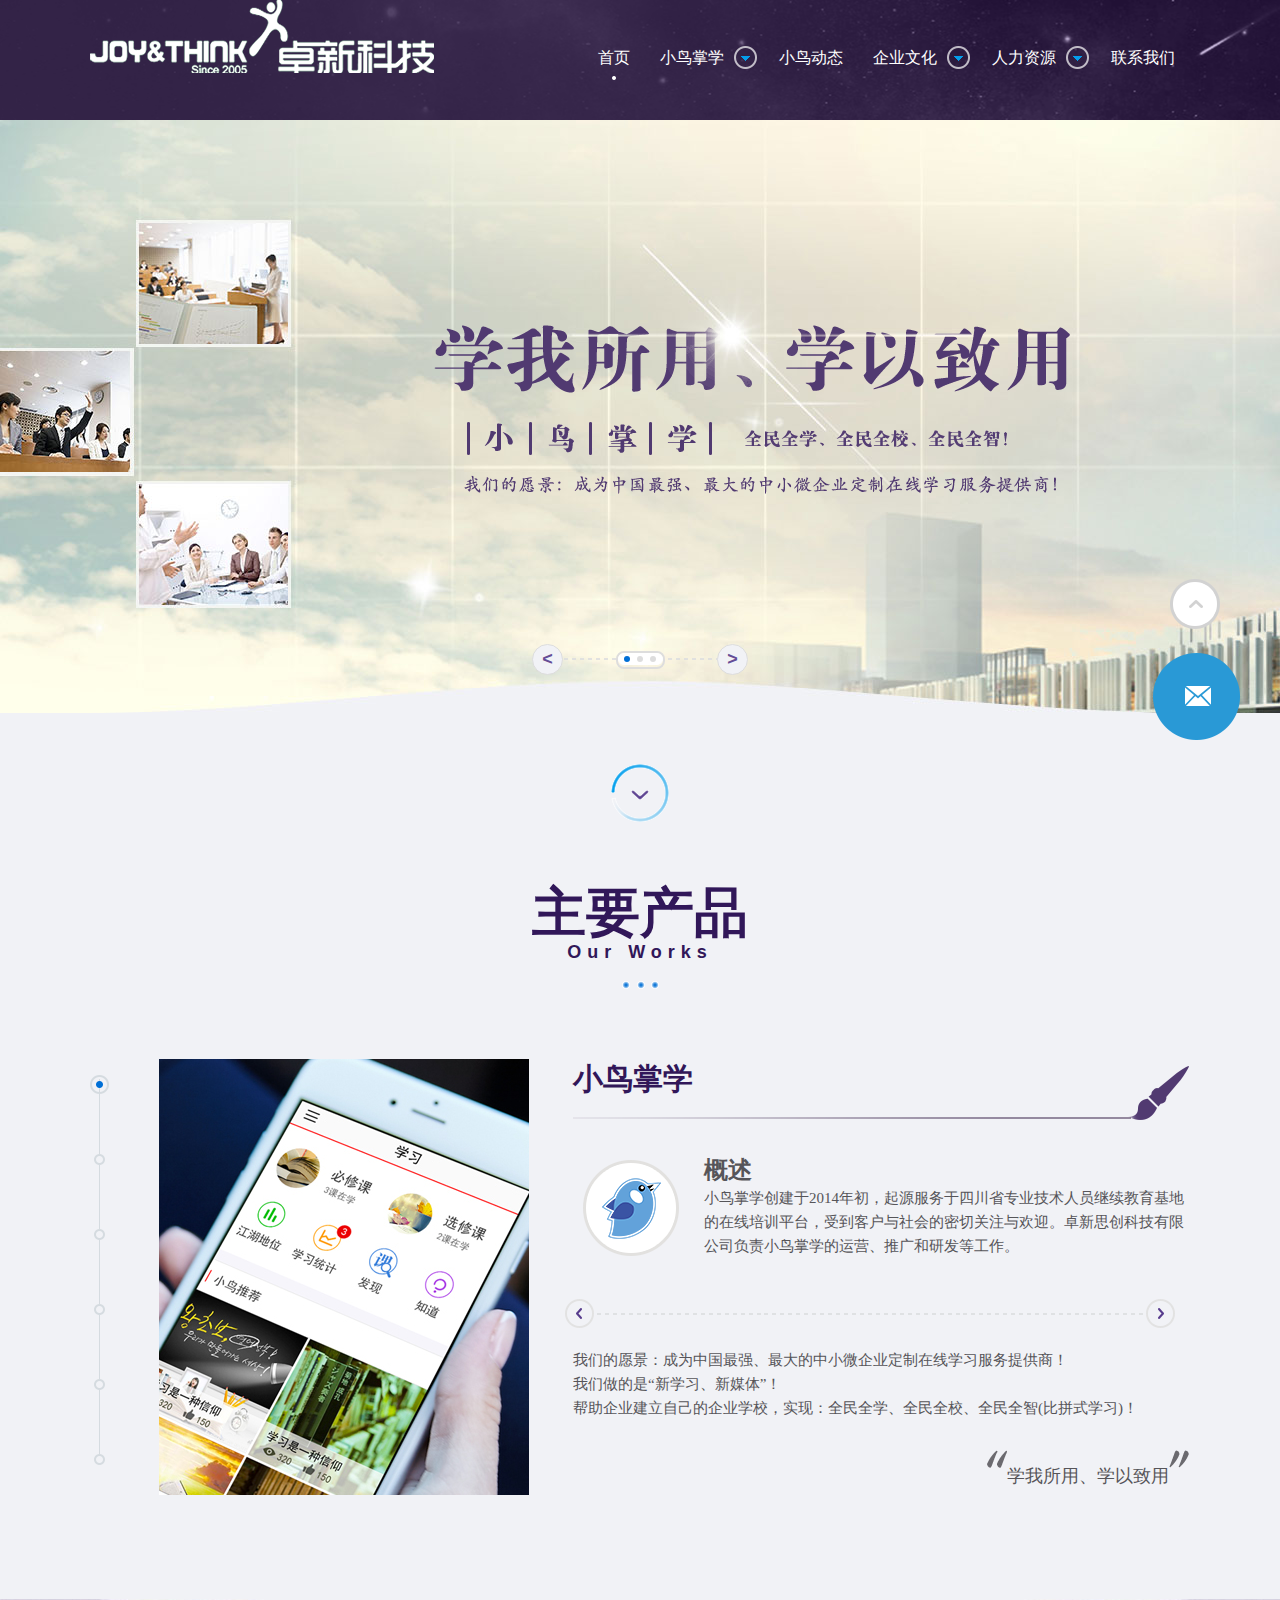
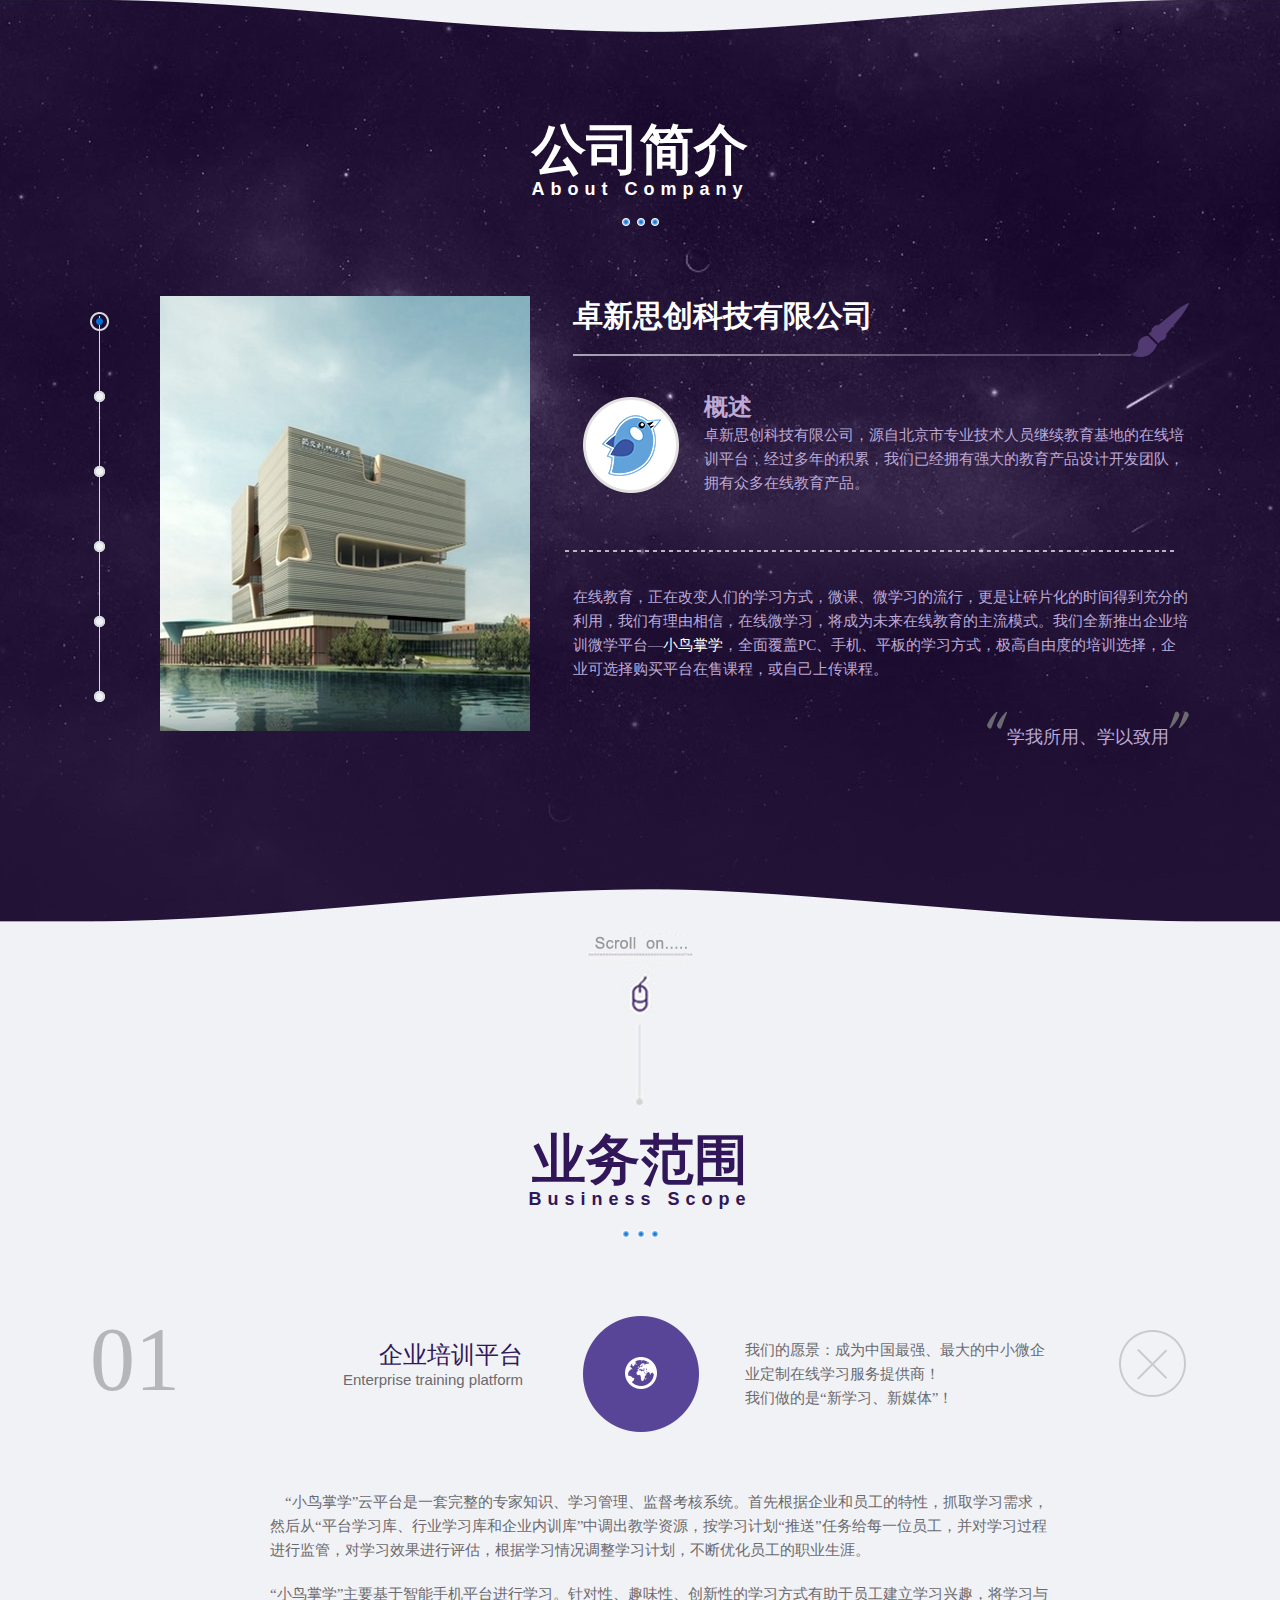
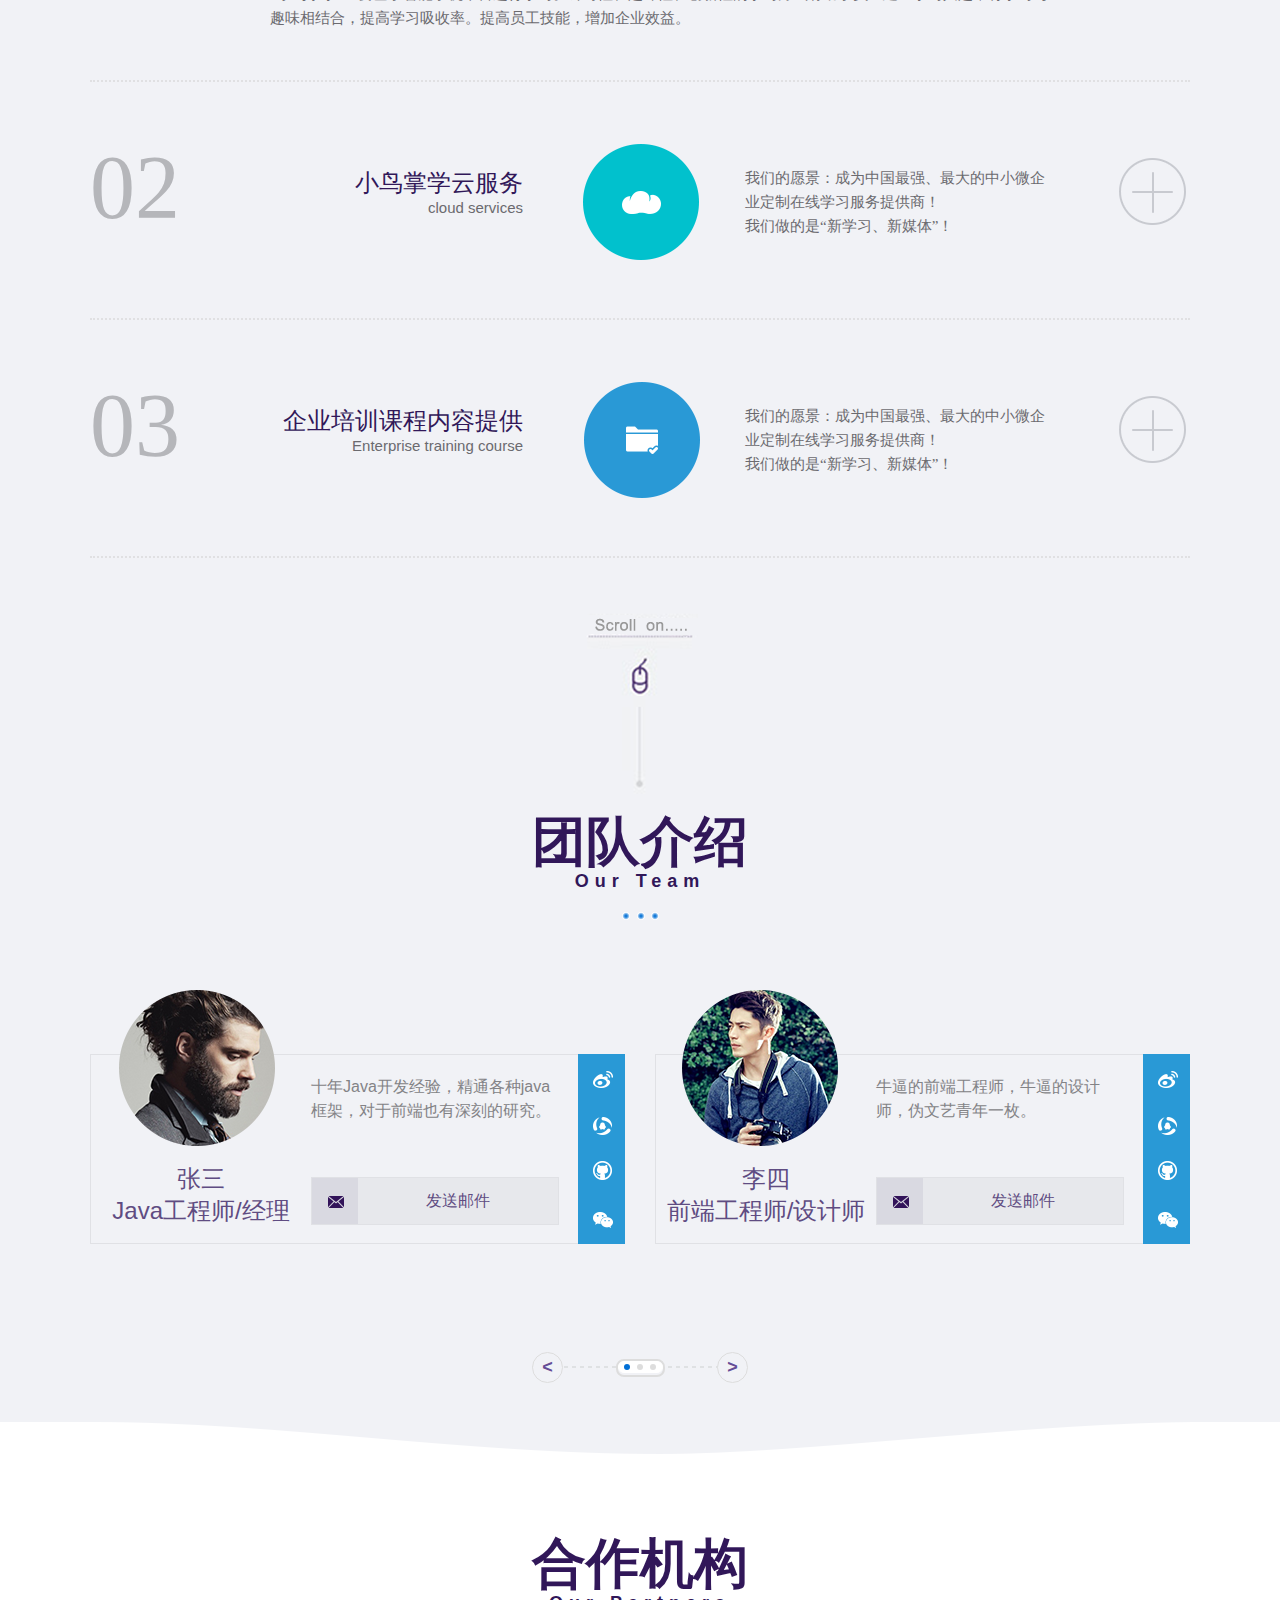
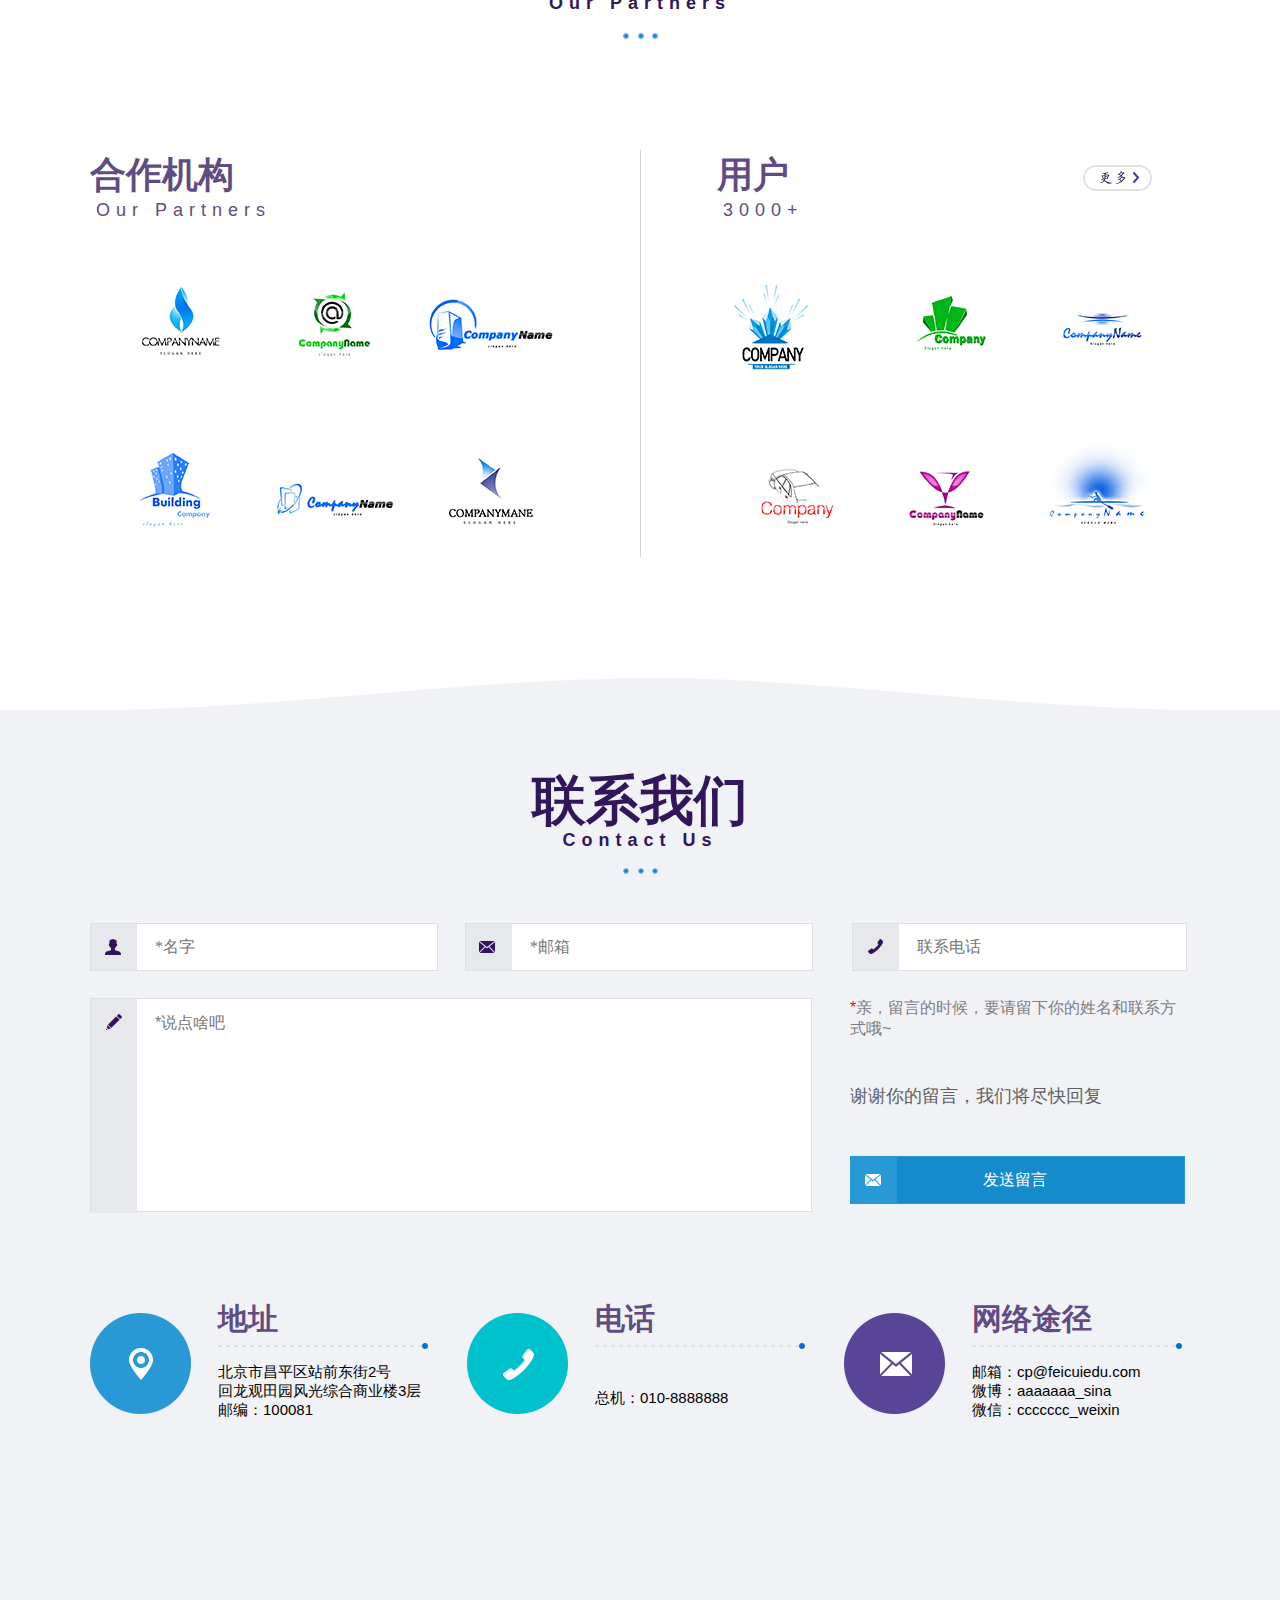
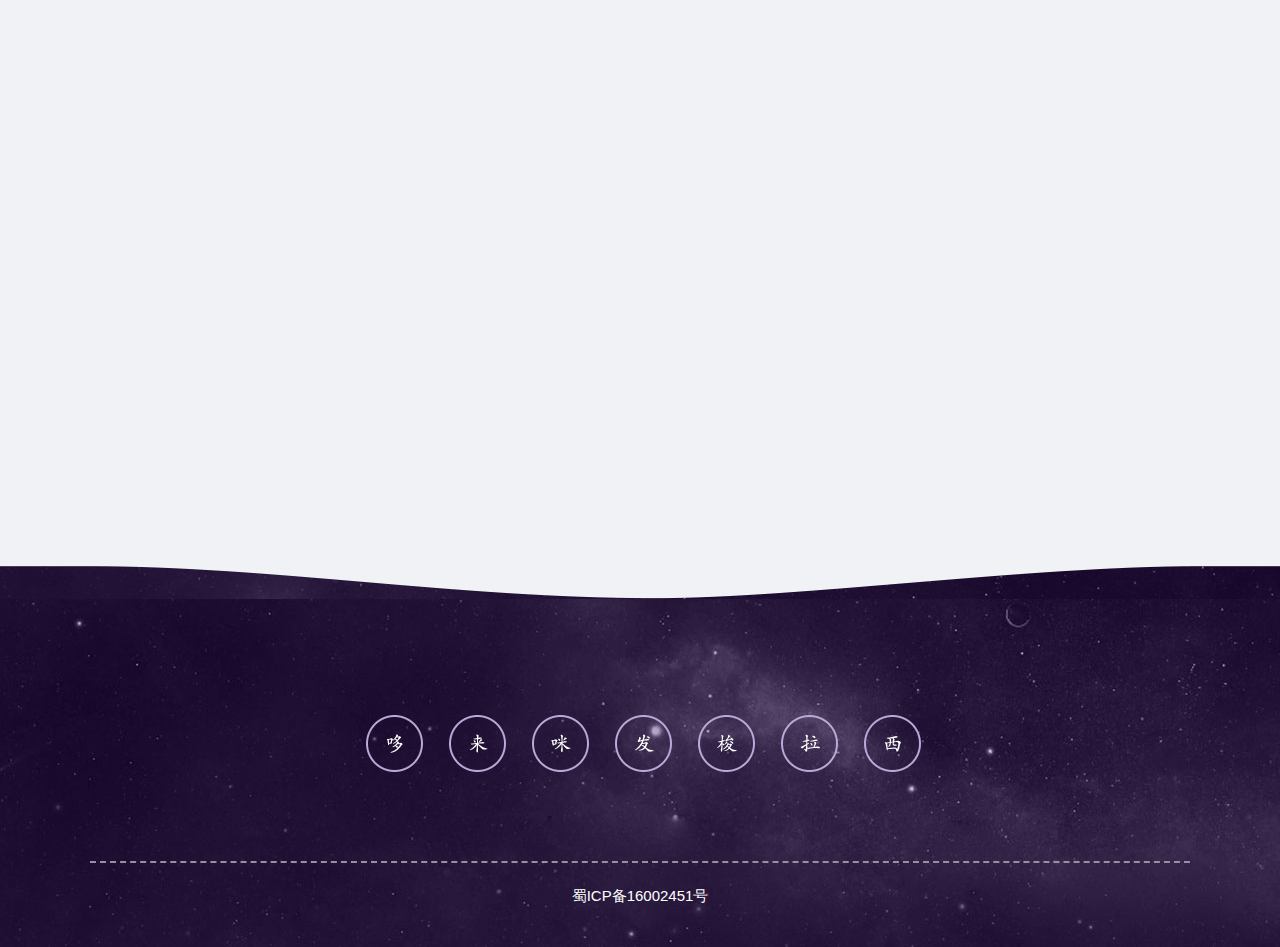
<file: index.html>
<!DOCTYPE html>
<html>
<head lang="en">
    <meta charset="UTF-8">
    <title>index</title>
    <link rel="stylesheet" href="css/index.css"/>
    <link rel="stylesheet" href="css/animate.css"/>
    <link rel="stylesheet" href="css/common.css"/>
    <script src="js/jquery-1.8.3.min.js"></script>
    <script src="js/move.js"></script>
    <script src="js/index.js"></script>
    <script src="js/footer-music.js"></script>
    <script src="js/scroll-Top.js"></script>

</head>
<body>
    <!--头部导航开始-->
    <div class="header-box">
        <div class="header">
            <div class="logo"><img src="images/navlog.png" alt=""/></div>
            <div class="nav">
             <div class="navItem now"><a onclick="javascript:window.open('index.html');">首页</a></div>
             <div class="navItem downnav">
                 <a>小鸟掌学<span class="icon"></span></a>
                 <ul>
                     <li onclick="javascript:window.open('xiaoniaozhangxue.html');">小鸟掌学首页</li>
                     <li onclick="javascript:window.open('xiaoniaozhangxue.html#1');">小鸟掌学概述</li>
                     <li onclick="javascript:window.open('xiaoniaozhangxue.html#2');">对企业的价值</li>
                     <li onclick="javascript:window.open('xiaoniaozhangxue.html#3');">小鸟掌云</li>
                     <li>微课联盟</li>
                     <li onclick="javascript:window.open('xiaoniaozhangxue.html#4');">App下载</li>
                 </ul>
             </div>
             <div class="navItem"><a onclick="javascript:window.open('list.html?type=xiaoniaoNews');">小鸟动态</a></div>
             <div  class="navItem downnav">
                 <a>企业文化<span class="icon"></span></a>
                 <ul>
                     <li onclick="javascript:window.open('article.html?type=companyIdea');">公司理念</li>
                     <li onclick="javascript:window.open('article.html?type=companyCulture');">公司文化</li>
                     <li onclick="javascript:window.open('article.html?type=companyEnvironment');">公司氛围</li>
                 </ul>
             </div>
             <div  class="navItem downnav">
                 <a>人力资源<span class="icon"></span></a>
                 <ul>
                     <li onclick="javascript:window.open('article.html?type=talents');">人才理念</li>
                     <li onclick="javascript:window.open('article.html?type=team');">团队介绍</li>
                     <li onclick="javascript:window.open('article.html?type=joinUs');">招聘信息</li>
                 </ul>
             </div>
             <div class="navItem"><a onclick="javascript:window.open('article.html?type=telUs');">联系我们</a></div>
            </div>
        </div>
    </div>
    <!--轮播-->
    <div class="banner-wrap">
        <!--单个bonner-->
        <div class="banner_pic banner_01" >
            <div class="banner_pic_contents">
                <img class="image01" src="images/banner01_01.png" />
                <img class="image02" src="images/banner01_02.png" />
                <img class="image03" src="images/banner01_03.png" />
            </div>
        </div>

        <div class="banner_pic banner_02" style="display: none">
            <div class="banner_pic_contents">
                <img class="image01" src="images/banner02_01.png" />
                <img class="image02" src="images/banner02_02.png" />
                <img class="image03" src="images/banner02_03.png" />
            </div>
        </div>

        <div class="banner_pic banner_03" style="display: none">
            <div class="banner_pic_contents">
                <img class="image01" src="images/banner03_01.png" />
                <img class="image02" src="images/banner03_02.png" />
                <img class="image03" src="images/banner01_03.png" />
            </div>
        </div>
        <!--点击选择操作-->
        <div class="clickbtn banner-change">
            <span class="pre">&lt;</span>
            <div class="middle-dots">
                <div class="dots-wrap">
                    <span class="now"></span>
                    <span></span>
                    <span class="last" style="margin-right: 0"></span>
                </div>
            </div>
            <span class="next">&gt;</span>

        </div>
    </div>
    <!--主要产品-->
    <div class="main_product bufen" id="chanping">
        <img  style=" margin-top: 50px" src="images/mainProduct_icon01.png" alt=""/>
        <h1 style="margin-top:60px;line-height: 60px">主要产品</h1>
        <h2>Our Works</h2>
        <img style="margin-top: 18px" src="images/three_points01.png" alt=""/>
        <!--主要内容部分-->
        <div class="content-wrap">
            <div class="list-line">
                <div class="list-lineBtn now"><i></i><span></span></div>
                <div class="list-lineBtn"><i></i><span></span></div>
                <div class="list-lineBtn"><i></i><span></span></div>
                <div class="list-lineBtn"><i></i><span></span></div>
                <div class="list-lineBtn"><i></i><span></span></div>
                <div class="list-lineBtn"><i></i><span></span></div>
            </div>
           <div class="contents">
               <div class="content_item" style="display: block">
                   <div class="content-left">
                       <img src="images/mainProduct_image01.jpg" alt=""/>
                   </div>
                   <div class="content-right">
                       <h1>小鸟掌学<span class="pen"></span></h1>
                        <div class="text-body">
                          <div class="p1">
                            <img src="images/bird_icon.png" alt=""/>
                              <h2>概述</h2>
                            <p>小鸟掌学创建于2014年初，起源服务于四川省专业技术人员继续教育基地的在线培训平台，受到客户与社会的密切关注与欢迎。卓新思创科技有限公司负责小鸟掌学的运营、推广和研发等工作。</p>
                          </div>
                          <div class="p2">
                              <p>我们的愿景：成为中国最强、最大的中小微企业定制在线学习服务提供商！</p>
                              <p>我们做的是“新学习、新媒体”！</p>
                              <p>帮助企业建立自己的企业学校，实现：全民全学、全民全校、全民全智(比拼式学习)！</p>
                          </div>
                          <div class="tip">
                              <img src="images/yinhao_you.png" alt=""/>
                              <div>学我所用、学以致用</div>
                              <img src="images/yinhao_zuo.png" alt=""/>
                          </div>
                      </div>
                   </div>
               </div>
               <div class="content_item">
                   <div class="content-left">
                       <img src="images/mainProduct_image02.jpg" alt=""/>
                   </div>
                   <div class="content-right">
                       <h1>小鸟掌学<span class="pen"></span></h1>
                       <div class="text-body">
                           <div class="p2">
                               <p style="padding-top:30px;">随着智能手机应用，微学习（即微观背景下的学习）已经开始飞速蔓延，通过对学习内容或者学习时间进行分割，使学员对学习内容进行碎片化的学习，在企业内它可以以正式或随意的方式推送给学员。作为一种人才培养方式，微课能较好的补充实体培训中无法实现的可移动性、持续性、重复性、随时随地等不足。这有助于企业建立规范的培养体系，提高全员素质，从而达到提升企业经济效益，并建立一支忠诚善战的员工队伍。</p>
                           </div>
                           <div class="tip" style="margin-top: 100px">
                               <img src="images/yinhao_you.png" alt=""/>
                               <div>学我所用、学以致用</div>
                               <img src="images/yinhao_zuo.png" alt=""/>
                           </div>
                       </div>
                   </div>
               </div>
               <div class="content_item">
                   <div class="content-left">
                       <img src="images/mainProduct_image03.jpg" alt=""/>
                   </div>
                   <div class="content-right">
                       <h1>小鸟掌学<span class="pen"></span></h1>
                       <div class="text-body">
                           <div class="p2">
                               <p style="margin-top:20px;">1)	帮助企业转变为学习型组织，促进全员持续学习；</p>
                               <p>2)	加速企业内部知识的传播，提高管理、操作和经验技巧的传承；</p>
                               <p>3)	营造企业比拼式学习氛围，挖掘实战精华</p>
                               <p style="margin-top:120px;">4)	降低企业培训的时间和金钱成本 ，提高培训效率和培训质量；</p>
                               <p>5)	增加凝聚力，提高员工的忠诚度，做到“上下同欲”；</p>
                               <p>6)	增强企业供应商、经销商的知识技能的提高，形成“供应链学习模式”；</p>
                           </div>

                       </div>
                   </div>
               </div>
               <div class="content_item">
                   <div class="content-left">
                       <img src="images/mainProduct_image04.jpg" alt=""/>
                   </div>
                   <div class="content-right">
                       <h1>小鸟掌学 云平台<span class="pen"></span></h1>
                       <div class="text-body" style="padding-top:10px; line-height:28px;">
                           <div class="p2">
                               <p style="line-height:26px;"><span style="float:left;color:#311759;">“小鸟掌学”云平台</span>是一套完整的专家知识、学习管理、监督考核系统。首先根据企业和员工的特性，抓取学习需求，然后从“平台学习库、行业学习库和企业内训库”中调出教学资源，按学习计划“推送”任务给每一位员工，并对学习过程进行监管，对学习效果进行评估，根据学习情况调整学习计划，不断优化员工的职业生涯。</p>
                               <p style="line-height:26px;margin-top:100px;">“小鸟掌学”主要基于智能手机平台进行学习。针对性、趣味性、创新性的学习方式有助于员工建立学习兴趣，将学习与趣味相结合，提高学习吸收率。提高员工技能，增加企业效益</p>
                           </div>

                       </div>
                   </div>
               </div>
               <div class="content_item">
                   <div class="content-left">
                       <img src="images/mainProduct_image05.jpg" alt=""/>
                   </div>
                   <div class="content-right">
                       <h1>“小鸟掌学”云平台<span class="pen"></span></h1>
                       <div class="text-body" style="padding-top:10px; line-height:28px;">
                           <div class="p2">
                               <p style="margin-top:20px;">“小鸟掌学”云平台是企业战略变革的工具；</p>
                               <p>“小鸟掌学”云平台是企业文化重要的组成部分；</p>
                               <p>“小鸟掌学”云平台是企业培训的重要支撑手段和实施保障机制；</p>
                               <p style="margin-top:110px;">“小鸟掌学”云平台是企业上下游意识形态统一的桥梁；</p>
                               <p>“小鸟掌学”云平台是企业经验分享的平台；</p>
                           </div>

                       </div>
                   </div>
               </div>
               <div class="content_item">
                   <div class="content-left">
                       <img src="images/mainProduct_image06.jpg" alt=""/>
                   </div>
                   <div class="content-right">
                       <h1>“小鸟掌学”云平台<span class="pen"></span></h1>
                       <div class="text-body" style="padding-top:10px; line-height:28px;">
                           <div class="p2">
                               <p style="line-height:26px; margin-top:20px;"><span>“小鸟掌学”云平台</span>本质上是一种正规化教学管理机制，但它更突破了时间、地域、成本、固定性的限制（绝非在线浏览网页，看电子书籍和一些视音频上）。“小鸟掌学”改变了企业现有培训的“双高困局”（高成本、高误工），实现了 “双低学习模式”（低成本、低误工）。</p>
                               <p style="line-height:26px; margin-top:90px;">当今，科学技术迅猛发展，社会文化不断进步，“终身教育、终身学习”将被越来越多的人所认识。面对未来，小鸟掌学将不断努力，以一流的运营和服务，成为企业首选的、长期的、可信赖的学习资源提供商、运营服务提供商，为社会各行各业的发展和国家经济实力的增强，做出新的贡献。</p>
                           </div>

                       </div>
                   </div>
               </div>
           </div>
            <div class="change_btn">
                <span class="pre"></span>
                <span class="next"></span>
            </div>
        </div>
    </div>
   <!--公司简介-->
    <div class="companyintroduce_wrap ">
        <div class="bufen companyintroduce main_product">
            <h1 style="padding-top:120px;line-height: 60px">公司简介</h1>
            <h2 style="color: #fff">About Company</h2>
            <img style="margin-top: 18px" src="images/three_points01.png" alt=""/>
            <!--主要内容部分-->
            <div class="content-wrap">
                <div class="list-line">
                    <div class="list-lineBtn now"><i></i><span></span></div>
                    <div class="list-lineBtn"><i></i><span></span></div>
                    <div class="list-lineBtn"><i></i><span></span></div>
                    <div class="list-lineBtn"><i></i><span></span></div>
                    <div class="list-lineBtn"><i></i><span></span></div>
                    <div class="list-lineBtn"><i></i><span></span></div>
                </div>
                <div class="contents">
                    <div class="content_item" style="display: block">
                        <div class="content-left">
                            <img src="images/jianjie_img01.png" alt=""/>
                        </div>
                        <div class="content-right">
                            <h1>卓新思创科技有限公司<span class="pen"></span></h1>
                            <div class="text-body">
                                <div class="p1">
                                    <img src="images/bird_icon.png" alt=""/>
                                    <h2>概述</h2>
                                    <p>卓新思创科技有限公司，源自北京市专业技术人员继续教育基地的在线培训平台，经过多年的积累，我们已经拥有强大的教育产品设计开发团队，拥有众多在线教育产品。</p>
                                </div>
                                <div class="p2">
                                    <p>在线教育，正在改变人们的学习方式，微课、微学习的流行，更是让碎片化的时间得到充分的利用，我们有理由相信，在线微学习，将成为未来在线教育的主流模式。我们全新推出企业培训微学平台—<span style="color: #fff">小鸟掌学</span>，全面覆盖PC、手机、平板的学习方式，极高自由度的培训选择，企业可选择购买平台在售课程，或自己上传课程。</p>
                                </div>
                                <div class="tip">
                                    <img src="images/yinhao_you.png" alt=""/>
                                    <div>学我所用、学以致用</div>
                                    <img src="images/yinhao_zuo.png" alt=""/>
                                </div>
                            </div>
                        </div>
                    </div>
                </div>
                <div class="change_btn">

                </div>
            </div>
        </div>
    </div>
    <!--业务范围-->
    <div class="yewu bufen">
        <img style="margin-top: 8px" src="images/scroll_on.png" alt=""/>
        <h1  style=" margin-top:-10px;line-height:60px">业务范围</h1>
        <h2>Business Scope</h2>
        <img style="margin-top:20px;margin-bottom: 70px" src="images/three_points01.png" alt=""/>
        <div class="yewucontent_wrap">
            <div class="yewucontent">
                <div class="simple">
                    <div class="number">01</div>
                    <div class="title">
                       <h1>企业培训平台</h1>
                        <p  style="width:285px ">Enterprise training platform</p>
                    </div>
                    <div class="middle-img"><img src="images/yewucenter01.png" alt=""/></div>
                    <div class="description">
                        <p>我们的愿景：成为中国最强、最大的中小微企业定制在线学习服务提供商！</p>
                        <p>我们做的是“新学习、新媒体”！</p>
                    </div>
                    <div class="down_icon zhankai"></div>
                </div>
                <div class="yuwucontent-detail" style="display: block">
                    <p>&nbsp;&nbsp;&nbsp;&nbsp;“小鸟掌学”云平台是一套完整的专家知识、学习管理、监督考核系统。首先根据企业和员工的特性，抓取学习需求，然后从“平台学习库、行业学习库和企业内训库”中调出教学资源，按学习计划“推送”任务给每一位员工，并对学习过程进行监管，对学习效果进行评估，根据学习情况调整学习计划，不断优化员工的职业生涯。</p>
                    <p>“小鸟掌学”主要基于智能手机平台进行学习。针对性、趣味性、创新性的学习方式有助于员工建立学习兴趣，将学习与趣味相结合，提高学习吸收率。提高员工技能，增加企业效益。</p>
                </div>
            </div>

            <div class="yewucontent">
                <div class="simple">
                    <div class="number">02</div>
                    <div class="title">
                        <h1>小鸟掌学云服务</h1>
                        <p  style="width:285px ">cloud services</p>
                    </div>
                    <div class="middle-img"><img src="images/yewucenter02.png" alt=""/></div>
                    <div class="description">
                        <p>我们的愿景：成为中国最强、最大的中小微企业定制在线学习服务提供商！</p>
                        <p>我们做的是“新学习、新媒体”！</p>
                    </div>
                    <div class="down_icon"></div>
                </div>
                <div class="yuwucontent-detail">
                    <p>&nbsp;&nbsp;&nbsp;&nbsp;“小鸟掌学”云平台是一套完整的专家知识、学习管理、监督考核系统。首先根据企业和员工的特性，抓取学习需求，然后从“平台学习库、行业学习库和企业内训库”中调出教学资源，按学习计划“推送”任务给每一位员工，并对学习过程进行监管，对学习效果进行评估，根据学习情况调整学习计划，不断优化员工的职业生涯。</p>
                    <p>“小鸟掌学”主要基于智能手机平台进行学习。针对性、趣味性、创新性的学习方式有助于员工建立学习兴趣，将学习与趣味相结合，提高学习吸收率。提高员工技能，增加企业效益。</p>
                    <p>我们的愿景：成为中国最强、最大的中小微企业定制在线学习服务提供商！</p>
                    <p>我们做的是“新学习、新媒体”！</p>
                    <p>我们的愿景：成为中国最强、最大的中小微企业定制在线学习服务提供商！</p>
                    <p>我们做的是“新学习、新媒体”！</p>
                </div>
            </div>

            <div class="yewucontent">
                <div class="simple">
                    <div class="number">03</div>
                    <div class="title">
                        <h1>企业培训课程内容提供</h1>
                        <p  style="width:285px ">Enterprise training course</p>
                    </div>
                    <div class="middle-img"><img src="images/yewucenter03.png" alt=""/></div>
                    <div class="description">
                        <p>我们的愿景：成为中国最强、最大的中小微企业定制在线学习服务提供商！</p>
                        <p>我们做的是“新学习、新媒体”！</p>
                    </div>
                    <div class="down_icon"></div>
                </div>
                <div class="yuwucontent-detail">
                    <p>&nbsp;&nbsp;&nbsp;&nbsp;“小鸟掌学”云平台是一套完整的专家知识、学习管理、监督考核系统。首先根据企业和员工的特性，抓取学习需求，然后从“平台学习库、行业学习库和企业内训库”中调出教学资源，按学习计划“推送”任务给每一位员工，并对学习过程进行监管，对学习效果进行评估，根据学习情况调整学习计划，不断优化员工的职业生涯。</p>
                    <p>“小鸟掌学”主要基于智能手机平台进行学习。针对性、趣味性、创新性的学习方式有助于员工建立学习兴趣，将学习与趣味相结合，提高学习吸收率。提高员工技能，增加企业效益。</p>
                </div>
            </div>
        </div>

    </div>
    <!--团队成员-->
    <div class="bufen team">
        <img style="margin-top: 8px" src="images/scroll_on.png" alt=""/>
        <h1  style=" margin-top:-10px;line-height:60px">团队介绍</h1>
        <h2>Our Team</h2>
        <img style="margin-top:20px;margin-bottom: 70px" src="images/three_points01.png" alt=""/>
        <div class="teamcontent-wrap">
            <!--点击变换按钮-->
            <div class="clickbtn team-change">
                <span class="pre">&lt;</span>
                <div class="middle-dots">
                    <div class="dots-wrap">
                        <span class="now"></span>
                        <span></span>
                        <span class="last" style="margin-right: 0"></span>
                    </div>
                </div>
                <span class="next">&gt;</span>
            </div>
            <!--团队成员内容-->
            <div class="teammove-wrap">
                <div class="teammove">
                    <div class="twoteam-wrap">
                        <div class="team-box">
                            <div class="head-photo"><img src="images/team_img03.png" alt=""/><span class="addmore"></span></div>
                            <div class="name-wrap">
                                <div class="name">刘三</div>
                                <div class="job">合伙人</div>
                            </div>
                            <div class="description">暂未更新，敬请期待！</div>
                            <div class="send-email"><i class="icon"></i><span>发送邮件</span></div>
                            <div class="contact-style">
                                <div class="bolg"></div>
                                <div class="qq"></div>
                                <div class="github"></div>
                                <div class="daxiang"></div>
                            </div>
                        </div>
                        <div class="team-box">
                            <div class="head-photo"><img src="images/team_img03.png" alt=""/><span class="addmore"></span></div>
                            <div class="name-wrap">
                                <div class="name">朱九</div>
                                <div class="job">行政</div>
                            </div>
                            <div class="description">暂未更新，敬请期待！</div>
                            <div class="send-email"><i class="icon"></i><span>发送邮件</span></div>
                            <div class="contact-style">
                                <div class="bolg"></div>
                                <div class="qq"></div>
                                <div class="github"></div>
                                <div class="daxiang"></div>
                            </div>
                        </div>
                    </div>
                    <div class="twoteam-wrap">
                        <div class="team-box">
                            <div class="head-photo"><img src="images/teamer01.png" alt=""/><span class="addmore"></span></div>
                            <div class="name-wrap">
                                <div class="name">张三</div>
                                <div class="job">Java工程师/经理</div>
                            </div>
                            <div class="description">十年Java开发经验，精通各种java框架，对于前端也有深刻的研究。</div>
                            <div class="send-email"><i class="icon"></i><span>发送邮件</span></div>
                            <div class="contact-style">
                                <div class="bolg"></div>
                                <div class="qq"></div>
                                <div class="github"></div>
                                <div class="daxiang"></div>
                            </div>
                        </div>
                        <div class="team-box">
                            <div class="head-photo"><img src="images/teamer02.png" alt=""/><span class="addmore"></span></div>
                            <div class="name-wrap">
                                <div class="name">李四</div>
                                <div class="job">前端工程师/设计师</div>
                            </div>
                            <div class="description">牛逼的前端工程师，牛逼的设计师，伪文艺青年一枚。</div>
                            <div class="send-email"><i class="icon"></i><span>发送邮件</span></div>
                            <div class="contact-style">
                                <div class="bolg"></div>
                                <div class="qq"></div>
                                <div class="github"></div>
                                <div class="daxiang"></div>
                            </div>
                        </div>
                    </div>
                    <div class="twoteam-wrap">
                        <div class="team-box">
                            <div class="head-photo"><img src="images/team_img03.png" alt=""/><span class="addmore"></span></div>
                            <div class="name-wrap">
                                <div class="name">王五</div>
                                <div class="job">技术支持</div>
                            </div>
                            <div class="description">暂未更新</div>
                            <div class="send-email"><i class="icon"></i><span>发送邮件</span></div>
                            <div class="contact-style">
                                <div class="bolg"></div>
                                <div class="qq"></div>
                                <div class="github"></div>
                                <div class="daxiang"></div>
                            </div>
                        </div>
                        <div class="team-box">
                            <div class="head-photo"><img src="images/team_img03.png" alt=""/><span class="addmore"></span></div>
                            <div class="name-wrap">
                                <div class="name">赵六</div>
                                <div class="job">合伙人</div>
                            </div>
                            <div class="description">暂未更新</div>
                            <div class="send-email"><i class="icon"></i><span>发送邮件</span></div>
                            <div class="contact-style">
                                <div class="bolg"></div>
                                <div class="qq"></div>
                                <div class="github"></div>
                                <div class="daxiang"></div>
                            </div>
                        </div>
                    </div>
                    <div class="twoteam-wrap">
                        <div class="team-box">
                            <div class="head-photo"><img src="images/team_img03.png" alt=""/><span class="addmore"></span></div>
                            <div class="name-wrap">
                                <div class="name">刘三</div>
                                <div class="job">合伙人</div>
                            </div>
                            <div class="description">暂未更新，敬请期待！</div>
                            <div class="send-email"><i class="icon"></i><span>发送邮件</span></div>
                            <div class="contact-style">
                                <div class="bolg"></div>
                                <div class="qq"></div>
                                <div class="github"></div>
                                <div class="daxiang"></div>
                            </div>
                        </div>
                        <div class="team-box">
                            <div class="head-photo"><img src="images/team_img03.png" alt=""/><span class="addmore"></span></div>
                            <div class="name-wrap">
                                <div class="name">朱九</div>
                                <div class="job">行政</div>
                            </div>
                            <div class="description">暂未更新，敬请期待！</div>
                            <div class="send-email"><i class="icon"></i><span>发送邮件</span></div>
                            <div class="contact-style">
                                <div class="bolg"></div>
                                <div class="qq"></div>
                                <div class="github"></div>
                                <div class="daxiang"></div>
                            </div>
                        </div>
                    </div>
                    <div class="twoteam-wrap">
                        <div class="team-box">
                            <div class="head-photo"><img src="images/teamer01.png" alt=""/><span class="addmore"></span></div>
                            <div class="name-wrap">
                                <div class="name">张三</div>
                                <div class="job">Java工程师/经理</div>
                            </div>
                            <div class="description">十年Java开发经验，精通各种java框架，对于前端也有深刻的研究。</div>
                            <div class="send-email"><i class="icon"></i><span>发送邮件</span></div>
                            <div class="contact-style">
                                <div class="bolg"></div>
                                <div class="qq"></div>
                                <div class="github"></div>
                                <div class="daxiang"></div>
                            </div>
                        </div>
                        <div class="team-box">
                            <div class="head-photo"><img src="images/teamer02.png" alt=""/><span class="addmore"></span></div>
                            <div class="name-wrap">
                                <div class="name">李四</div>
                                <div class="job">前端工程师/设计师</div>
                            </div>
                            <div class="description">牛逼的前端工程师，牛逼的设计师，伪文艺青年一枚。</div>
                            <div class="send-email"><i class="icon"></i><span>发送邮件</span></div>
                            <div class="contact-style">
                                <div class="bolg"></div>
                                <div class="qq"></div>
                                <div class="github"></div>
                                <div class="daxiang"></div>
                            </div>
                        </div>
                    </div>

                </div>
        </div>
        </div>
    </div>
    <!--合作机构-->
    <div class="hezuo">
        <div class=" bufen">
            <img src="images/hezuo_topbg.png" alt=""/>
            <h1 style="margin-top:76px;line-height: 60px">合作机构</h1>
            <h2 >Our Partners</h2>
            <img style="margin-top: 18px;margin-bottom: 40px" src="images/three_points01.png" alt=""/>
            <!--内容区-->
            <div class="hezuocontent">
                <div class="partners">
                    <h1 style="line-height: 50px">合作机构</h1>
                    <h2>Our Partners</h2>
                    <div class="partnercontent-box">
                        <div><img src="images/partner01.png" alt=""/></div>
                        <div><img src="images/partner02.png" alt=""/></div>
                        <div><img src="images/partner03.png" alt=""/></div>
                        <div><img src="images/partner04.png" alt=""/></div>
                        <div><img src="images/partner05.png" alt=""/></div>
                        <div><img src="images/partner06.png" alt=""/></div>
                    </div>
                </div>
                <div class="users">
                    <h1 style="line-height: 50px">用户</h1>
                    <h2>3000+</h2>
                    <a class="more"></a>
                    <div class="usercontent-box">
                        <div><img src="images/user01.png" alt=""/></div>
                        <div><img src="images/user02.png" alt=""/></div>
                        <div><img src="images/user03.png" alt=""/></div>
                        <div><img src="images/user04.png" alt=""/></div>
                        <div><img src="images/user05.png" alt=""/></div>
                        <div><img src="images/user06.png" alt=""/></div>
                    </div>
                </div>
            </div>
            <img  src="images/hezuo_bottombg.png" alt=""/>
        </div>
    </div>
    <!--联系我们-->
    <div class="bufen contactus">
        <h1  style=" margin-top:60px;line-height:60px">联系我们</h1>
        <h2>Contact Us</h2>
        <img style="margin-top:16px;margin-bottom: 48px" src="images/three_points01.png" alt=""/>
        <div class="input-wrap">
            <div class="input-box" style="margin-right: 27px"><i class="icon"></i><input type="text" placeholder="*名字"/></div>
            <div class="input-box" style="margin-right: 39px"><i class="icon" style="background-position:-31px 14px"></i><input type="text" placeholder="*邮箱"/></div>
            <div class="input-box" style="width: 333px"><i class="icon" style="background-position:-79px 14px"></i><input type="text" placeholder="联系电话" style="width: 269px"/></div>
            <div class="input-box textarea"><i style="height: 214px ;background-position:-128px 14px" class="icon" ></i><textarea  placeholder="*说点啥吧"></textarea></div>
            <div class="tip01"><span style="color: red">*</span>亲，留言的时候，要请留下你的姓名和联系方式哦~</div>
            <div class="tip02">谢谢你的留言，我们将尽快回复 </div>
            <div class="input-box sendBtn"><i class="icon"></i><span>发送留言</span></div>
        </div>

        <div class="contact-ways">
            <div class="way-one">
                <img src="images/lianxi_icon01.png" alt=""/>
                <div class="way-content">
                    <h1>地址</h1>
                    <p>北京市昌平区站前东街2号</p>
                    <p>回龙观田园风光综合商业楼3层</p>
                    <p>邮编：100081</p>
                </div>
            </div>

            <div class="way-one">
                <img src="images/lianxi_icon02.png" alt=""/>
                <div class="way-content">
                    <h1>电话</h1>
                    <p style="margin-top:40px;">总机：010-8888888</p>
                </div>
            </div>

            <div class="way-one" style="margin-right: 0">
                <img src="images/lianxi_icon03.png" alt=""/>
                <div class="way-content">
                    <h1>网络途径</h1>
                    <p>邮箱：cp@feicuiedu.com</p>
                    <p>微博：aaaaaaa_sina</p>
                    <p>微信：ccccccc_weixin</p>
                </div>
            </div>

        </div>
    </div>
    <!--地图-->
    <div class="map">
        <div class="map-topimg"><img src="images/map_topimg.png" /></div>
        <div id="allmap" class="all_map_baidu"></div>
        <div class="map-bottomimg"></div>
    </div>

    <!--底部-->
    <div class="footer_wrap">
        <div class="footer">
            <div class="music">
                <span></span>
                <span style="background-image:url(images/yinyue_lai.png)"></span>
                <span style="background-image:url(images/yinyue_mi.png)"></span>
                <span style="background-image:url(images/yinyue_fa.png)"></span>
                <span style="background-image:url(images/yinyue_suo.png)"></span>
                <span style="background-image:url(images/yinyue_la.png)"></span>
                <span style="background-image:url(images/yinyue_xi.png)"></span>
            </div>
            <div class="shenmin" id="beiaishenmin">蜀ICP备16002451号</div>
        </div>
    </div>
    <!--返回顶部-->
    <div class="return-top" id="scrollTop_wrap">
        <div class="scroll_top" id="scrollTop"></div>
        <div class="fixed_contactus" ></div>
    </div>

<!--百度地图js-->
    <script type="text/javascript" src="https://api.map.baidu.com/api?v=2.0&ak=3qkFf2G2rUbWKsNYmc2dDvL7"></script>
    <script type="text/javascript" src="https://api.map.baidu.com/library/SearchInfoWindow/1.5/src/SearchInfoWindow_min.js"></script>
    <link rel="stylesheet" href="https://api.map.baidu.com/library/SearchInfoWindow/1.5/src/SearchInfoWindow_min.css" />
    <script type="text/javascript">
        // 百度地图API功能
        var map = new BMap.Map('allmap');
        var poi = new BMap.Point(104.063296,30.592122);
        map.centerAndZoom(poi, 16);
        //map.enableScrollWheelZoom();

        var content = '<div style="margin:0;line-height:20px;padding:2px;">' +
                '<img src="images/bird_icon.png" alt="" style="float:right;zoom:1;overflow:hidden;width:100px;height:100px;margin-left:3px;"/>' +
                '地址:成都天府新谷10号楼<br/>电话：(028)59928888<br/>简介：小鸟科技位于成都市天府新谷，为小鸟掌云公司综合研发及办公总部。' +
                '</div>';

        //创建检索信息窗口对象
        var searchInfoWindow = null;
        searchInfoWindow = new BMapLib.SearchInfoWindow(map, content, {
            title  : "小鸟科技",      //标题
            width  : 290,             //宽度
            height : 105,              //高度
            panel  : "panel",         //检索结果面板
            enableAutoPan : true,     //自动平移
            searchTypes   :[
                BMAPLIB_TAB_SEARCH,   //周边检索
                BMAPLIB_TAB_TO_HERE,  //到这里去
                BMAPLIB_TAB_FROM_HERE //从这里出发
            ]
        });
        var marker = new BMap.Marker(poi); //创建marker对象
        marker.enableDragging(); //marker可拖拽
        marker.addEventListener("click", function(e){
            searchInfoWindow.open(marker);
        })
        map.addOverlay(marker); //在地图中添加marker
        marker.setAnimation(BMAP_ANIMATION_BOUNCE); //跳动的动画

        var top_left_control = new BMap.ScaleControl({anchor: BMAP_ANCHOR_TOP_LEFT});// 左上角，添加比例尺
        var top_left_navigation = new BMap.NavigationControl();  //左上角，添加默认缩放平移控件
        map.addControl(top_left_control);
        map.addControl(top_left_navigation);

    </script>

</body>
</html>
</file>
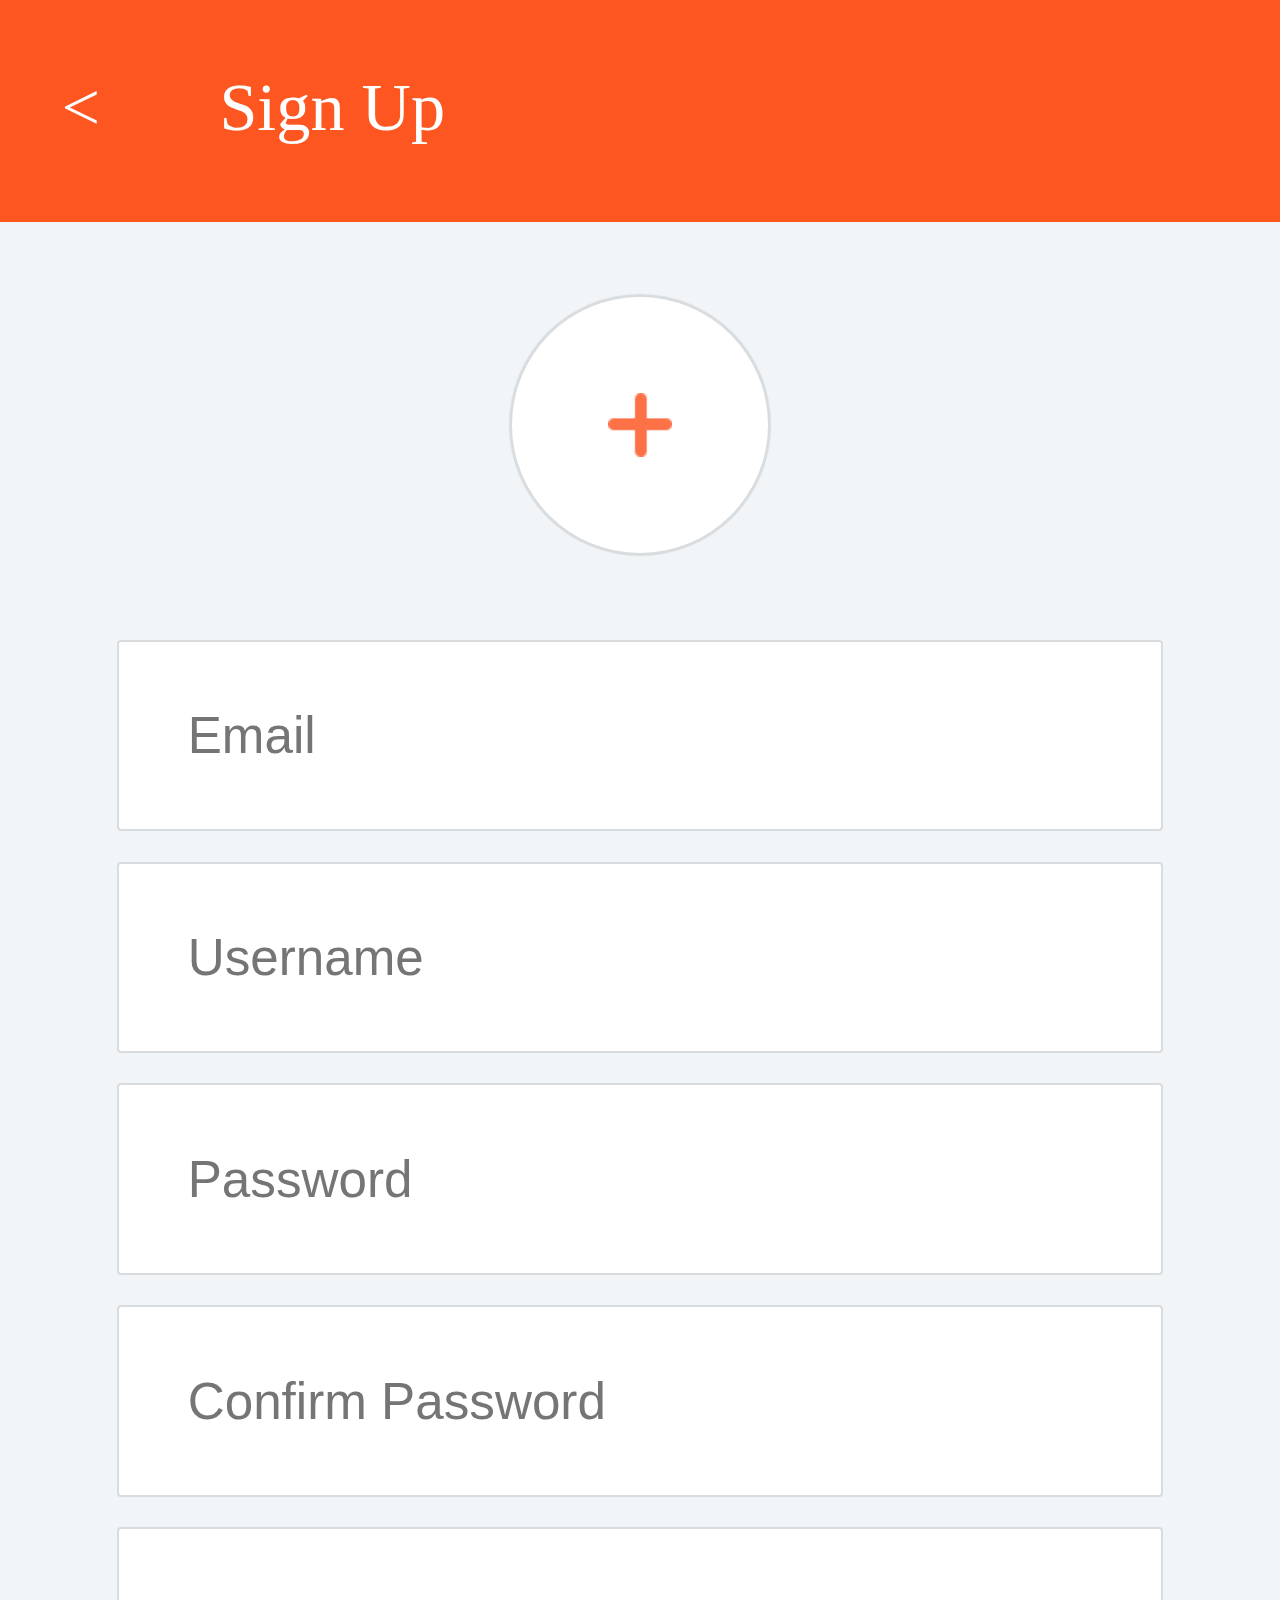
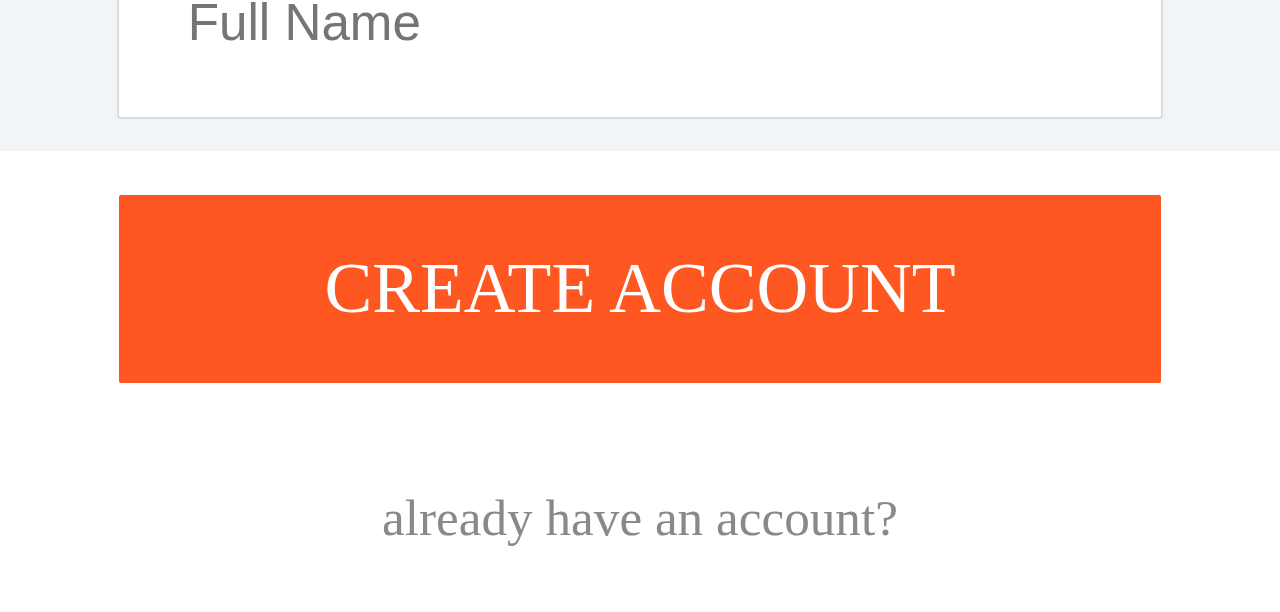
<file: 移动端布局/index.html>
<!DOCTYPE html>
<html>
<head lang="en">
    <meta charset="UTF-8">
    <meta name="viewport" content="width=device-width,initial-scale=1.0, maximum-scale=1.0, user-scalable=no" />
    <title>移动端布局练习</title>
    <script>
        document.getElementsByTagName("html")[0].style.fontSize = window.innerWidth/7.5 + "px";
    </script>
    <style>
        *{
            margin: 0;
            padding: 0;
        }
        .wrap{
            width: 7.5rem;
            margin:0 auto;
            border: none;
        }
        .head{
            width:100%;
            background: #fd5621;
            color: #fff;
            padding-left:0.36rem;
            font-size: 0.4rem;
            height:1.3rem;
            padding-top: 0.4rem;
            box-sizing: border-box;
        }
        .head >span{
            height: 0.5rem;
            width: 0.5rem;
            text-align: center;
        }
        .head >a{
            margin-left: 0.6rem;

        }
        .content{
            padding-top: 0.44rem;
           background: #f1f5f8;
            overflow: hidden;
        }
        .plus{
            width: 1.5rem;
            height: 1.5rem;
            background: #fff;
            border-radius: 50%;
            margin: 0 auto 0.52rem auto;
            box-shadow: 0 0 1px 3px rgba(0,0,0,0.1);
        }
        .plus img{
            float: left;
            width: 0.38rem;
            margin: 0.56rem 0 0 0.56rem;
        }
        .content input{
            height: 1.1rem;
            line-height: 1.1rem;
            width: 6.1rem;
            border: none 0;
            box-shadow: 0 0 0px 2px rgba(0,0,0,0.1);
            margin-left: 0.7rem;
            border-radius: 2px;
            outline: none;
            padding-left: 0.4rem;
            box-sizing: border-box;
            font-size: 0.3rem;
            margin-bottom: 0.2rem;
            float: left;
        }
        .tip{
            background: #fe5722;
            color: #fff;
            font-size: 0.42rem;
            width:6.1rem;
            height:1.1rem;
            text-align:center;
            line-height:1.1rem;
            margin-left:0.7rem;
            border-radius: 2px;
            float: left;
            margin-top: 0.26rem;

        }
        .footer{
            font-size: 0.3rem;
            width:6.1rem;
            height:1.1rem;
            text-align:center;
            line-height:1.1rem;
            margin-left:0.7rem;
            float: left;
            margin-top: 0.24rem;
            color: #898989;
        }


    </style>
</head>
<body>
    <div class="wrap">
        <div class="head">
            <span>&lt;</span>
            <a >Sign Up</a>
        </div>
        <div class="content">
            <div class="plus"><img src="img/plus-icon.png" alt=""/></div>
            <input placeholder="Email" type="text"/>
            <input placeholder="Username" type="text"/>
            <input placeholder="Password" type="text"/>
            <input placeholder="Confirm Password" type="text"/>
            <input placeholder="Full Name" type="text"/>
        </div>
        <div class="tip">CREATE ACCOUNT</div>
        <div class="footer">already have an account?</div>
    </div>

</body>
</html>
</file>
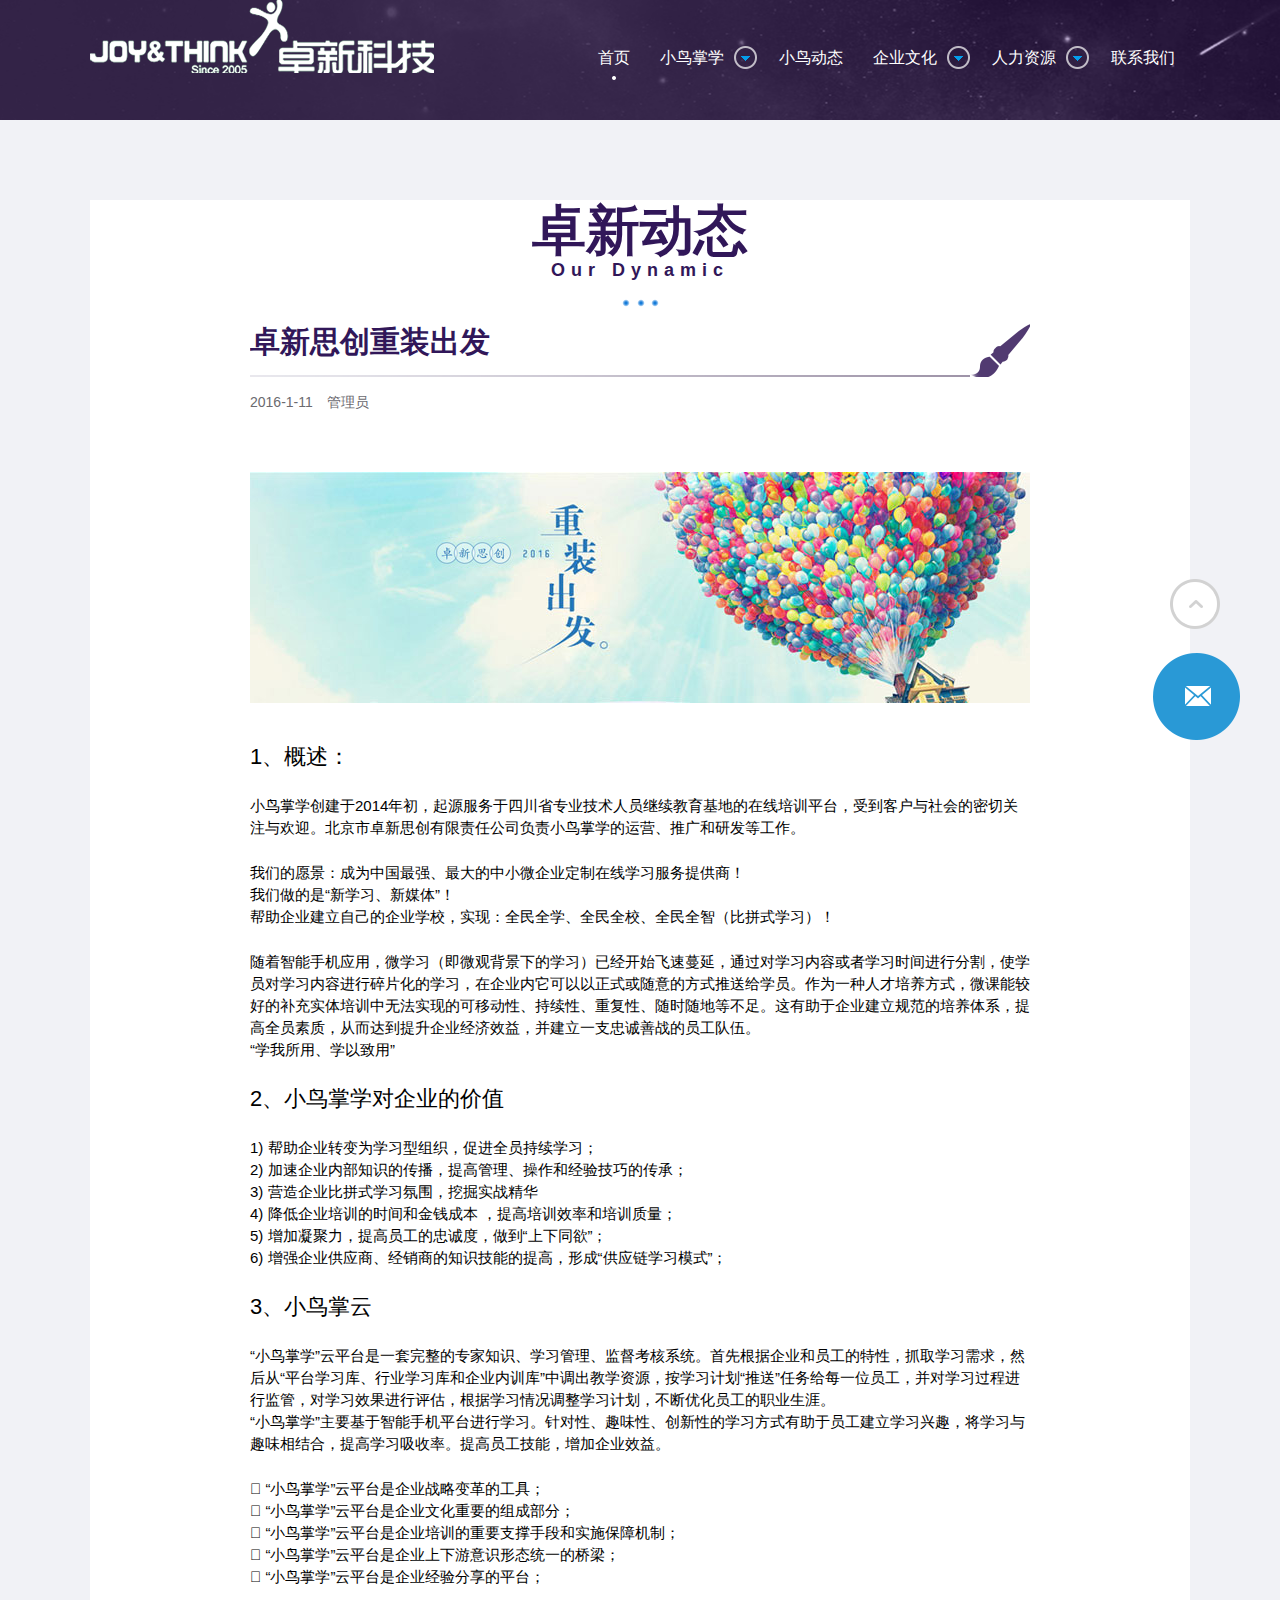
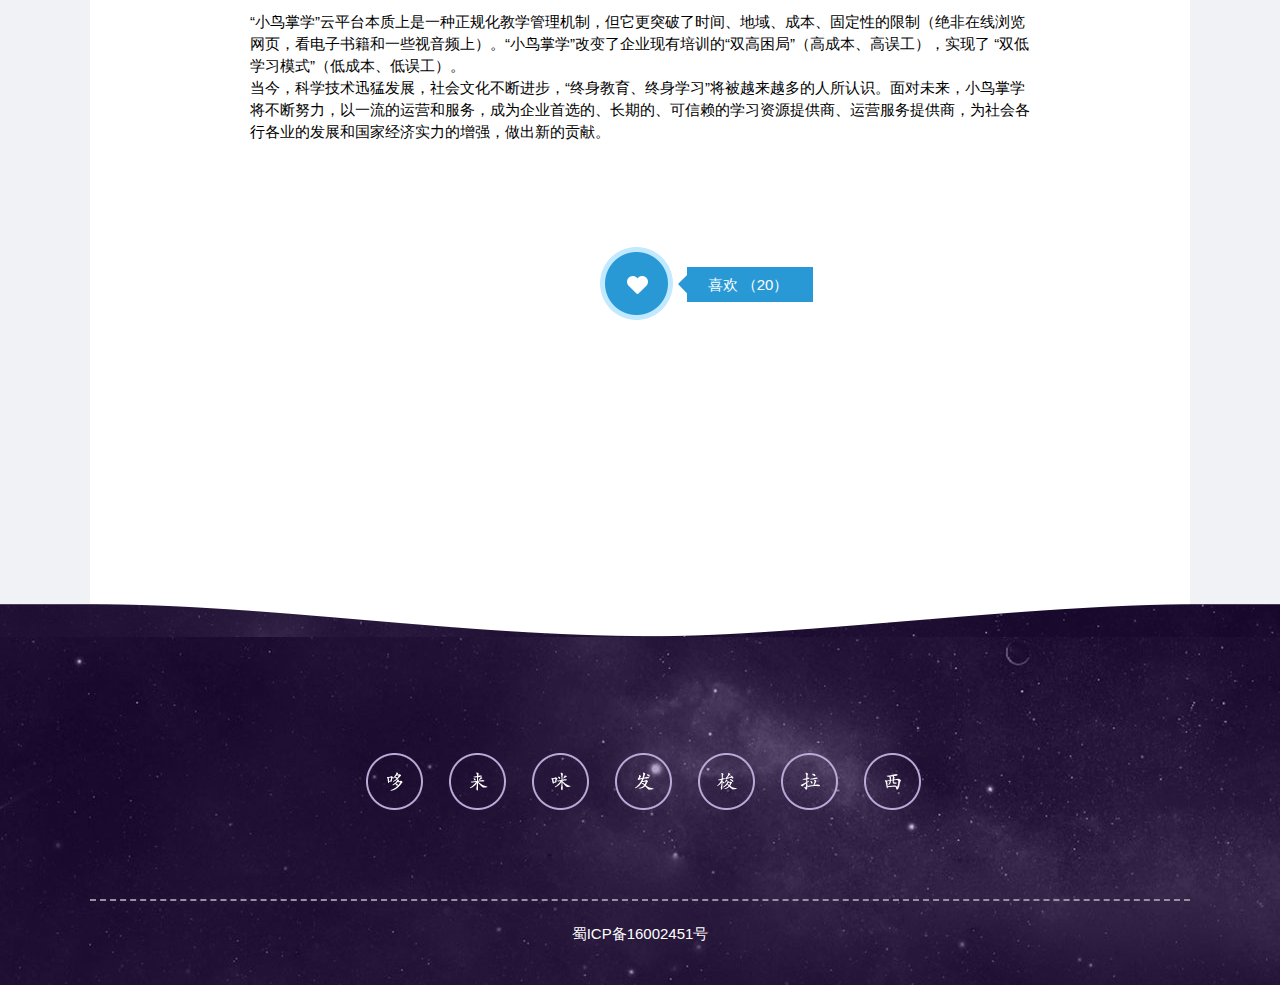
<file: article.html>
<!DOCTYPE html>
<html>
<head lang="en">
    <meta charset="UTF-8">
    <title>文章详情</title>
    <link rel="stylesheet" href="css/article.css"/>
    <link rel="stylesheet" href=css/common.css>
    <script type="text/javascript" src="js/jquery-1.8.3.min.js"></script>
    <script type="text/javascript" src="js/article.js"></script>
    <script type="text/javascript" src="js/scroll-Top.js"></script>
    <script type="text/javascript" src="js/footer-music.js"></script>
    <script type="text/javascript" src="js/articleData.js"></script>
</head>
<body>
    <!--头部-->
    <div class="header-box">
        <div class="header">
            <div class="logo"><img src="images/navlog.png" alt=""/></div>
            <div class="nav">
                <div class="navItem now"><a onclick="javascript:window.open('index.html');">首页</a></div>
                <div class="navItem downnav">
                    <a>小鸟掌学<span class="icon"></span></a>
                    <ul>
                        <li onclick="javascript:window.open('xiaoniaozhangxue.html');">小鸟掌学首页</li>
                        <li onclick="javascript:window.open('xiaoniaozhangxue.html#1');">小鸟掌学概述</li>
                        <li onclick="javascript:window.open('xiaoniaozhangxue.html#2');">对企业的价值</li>
                        <li onclick="javascript:window.open('xiaoniaozhangxue.html#3');">小鸟掌云</li>
                        <li>微课联盟</li>
                        <li onclick="javascript:window.open('xiaoniaozhangxue.html#4');">App下载</li>
                    </ul>
                </div>
                <div class="navItem"><a onclick="javascript:window.open('list.html?type=xiaoniaoNews');">小鸟动态</a></div>
                <div  class="navItem downnav">
                    <a>企业文化<span class="icon"></span></a>
                    <ul>
                        <li onclick="javascript:window.open('article.html?type=companyIdea');">公司理念</li>
                        <li onclick="javascript:window.open('article.html?type=companyCulture');">公司文化</li>
                        <li onclick="javascript:window.open('article.html?type=companyEnvironment');">公司氛围</li>
                    </ul>
                </div>
                <div  class="navItem downnav">
                    <a>人力资源<span class="icon"></span></a>
                    <ul>
                        <li onclick="javascript:window.open('article.html?type=talents');">人才理念</li>
                        <li onclick="javascript:window.open('article.html?type=team');">团队介绍</li>
                        <li onclick="javascript:window.open('article.html?type=joinUs');">招聘信息</li>
                    </ul>
                </div>
                <div class="navItem"><a onclick="javascript:window.open('article.html?type=telUs');">联系我们</a></div>
            </div>
        </div>
    </div>
    <!--内容区-->
    <div class="content-wrap bufen">
        <h1 style="margin-top:80px;line-height: 60px" id="typeTitle">卓新动态</h1>
        <h2>Our Dynamic</h2>
        <img style="margin-top: 18px" src="images/three_points01.png" alt=""/>
         <div style="height: 70px;overflow: hidden"><h1 class="list-name"><span id="articleTitle">卓新思创重装出发</span><span class="pen"></span></h1></div>
        <div class="watcher"><span class="date">2016-1-11</span><span>管理员</span></div>
        <div class="article-box">
            <div style="margin-bottom: 36px"><img id="cover" src="images/article_image01.jpg" alt=""/></div>
            <div id="content">
                <p style="font-size:22px; margin-bottom:23px;">1、概述：</p>
               <p style="line-height:22px; margin-bottom:23px;"> 小鸟掌学创建于2014年初，起源服务于四川省专业技术人员继续教育基地的在线培训平台，受到客户与社会的密切关注与欢迎。北京市卓新思创有限责任公司负责小鸟掌学的运营、推广和研发等工作。</p>
               <p style="line-height:22px; margin-bottom:23px;"> 我们的愿景：成为中国最强、最大的中小微企业定制在线学习服务提供商！<br />
                 我们做的是“新学习、新媒体”！<br />
                 帮助企业建立自己的企业学校，实现：全民全学、全民全校、全民全智（比拼式学习）！</p>
               <p style="line-height:22px; margin-bottom:23px;"> 随着智能手机应用，微学习（即微观背景下的学习）已经开始飞速蔓延，通过对学习内容或者学习时间进行分割，使学员对学习内容进行碎片化的学习，在企业内它可以以正式或随意的方式推送给学员。作为一种人才培养方式，微课能较好的补充实体培训中无法实现的可移动性、持续性、重复性、随时随地等不足。这有助于企业建立规范的培养体系，提高全员素质，从而达到提升企业经济效益，并建立一支忠诚善战的员工队伍。<br />
                 “学我所用、学以致用”</p>
               <p style="font-size:22px; margin-bottom:23px;">2、小鸟掌学对企业的价值</p>
               <p style="line-height:22px; margin-bottom:23px;">1)	帮助企业转变为学习型组织，促进全员持续学习；<br />
                 2)	加速企业内部知识的传播，提高管理、操作和经验技巧的传承；<br />
                 3)	营造企业比拼式学习氛围，挖掘实战精华<br />
                 4)	降低企业培训的时间和金钱成本 ，提高培训效率和培训质量；<br />
                 5)	增加凝聚力，提高员工的忠诚度，做到“上下同欲”；<br />
                 6)	增强企业供应商、经销商的知识技能的提高，形成“供应链学习模式”；</p>
               <p style="font-size:22px; margin-bottom:23px;">3、小鸟掌云</p>
               <p style="line-height:22px; margin-bottom:23px;"> “小鸟掌学”云平台是一套完整的专家知识、学习管理、监督考核系统。首先根据企业和员工的特性，抓取学习需求，然后从“平台学习库、行业学习库和企业内训库”中调出教学资源，按学习计划“推送”任务给每一位员工，并对学习过程进行监管，对学习效果进行评估，根据学习情况调整学习计划，不断优化员工的职业生涯。<br />
                 “小鸟掌学”主要基于智能手机平台进行学习。针对性、趣味性、创新性的学习方式有助于员工建立学习兴趣，将学习与趣味相结合，提高学习吸收率。提高员工技能，增加企业效益。</p>
               <p style="line-height:22px; margin-bottom:23px;">	“小鸟掌学”云平台是企业战略变革的工具；<br />
                 	“小鸟掌学”云平台是企业文化重要的组成部分；<br />
                 	“小鸟掌学”云平台是企业培训的重要支撑手段和实施保障机制；<br />
                 	“小鸟掌学”云平台是企业上下游意识形态统一的桥梁；<br />
                 	“小鸟掌学”云平台是企业经验分享的平台；</p>
               <p style="line-height:22px; margin-bottom:23px;"> “小鸟掌学”云平台本质上是一种正规化教学管理机制，但它更突破了时间、地域、成本、固定性的限制（绝非在线浏览网页，看电子书籍和一些视音频上）。“小鸟掌学”改变了企业现有培训的“双高困局”（高成本、高误工），实现了 “双低学习模式”（低成本、低误工）。<br />
                 当今，科学技术迅猛发展，社会文化不断进步，“终身教育、终身学习”将被越来越多的人所认识。面对未来，小鸟掌学将不断努力，以一流的运营和服务，成为企业首选的、长期的、可信赖的学习资源提供商、运营服务提供商，为社会各行各业的发展和国家经济实力的增强，做出新的贡献。</p>
               <p></p>

            </div>
        </div>
        <div class="likebtn-wrap">
           <div class="likebtn-show">
               <div class="likebtn " ></div>
               <div class="likenumber">喜欢 （20）</div>
           </div>
        </div>

       <div class="like-tip-wrap"><div class="like-tip">你真酷！！</div></div>
    </div>
    <!--底部连接的弧形-->
    <div class="link-footer-img"></div>

    <!--底部-->
    <div class="footer_wrap">
        <div class="footer">
            <div class="music">
                <span></span>
                <span style="background-image:url(images/yinyue_lai.png)"></span>
                <span style="background-image:url(images/yinyue_mi.png)"></span>
                <span style="background-image:url(images/yinyue_fa.png)"></span>
                <span style="background-image:url(images/yinyue_suo.png)"></span>
                <span style="background-image:url(images/yinyue_la.png)"></span>
                <span style="background-image:url(images/yinyue_xi.png)"></span>
            </div>
            <div class="shenmin" id="beiaishenmin">蜀ICP备16002451号</div>
        </div>
    </div>

    <!--返回顶部-->
    <div class="return-top" id="scrollTop_wrap">
        <div class="scroll_top" id="scrollTop"></div>
        <div class="fixed_contactus" ></div>
    </div>
</body>
</html>
</file>
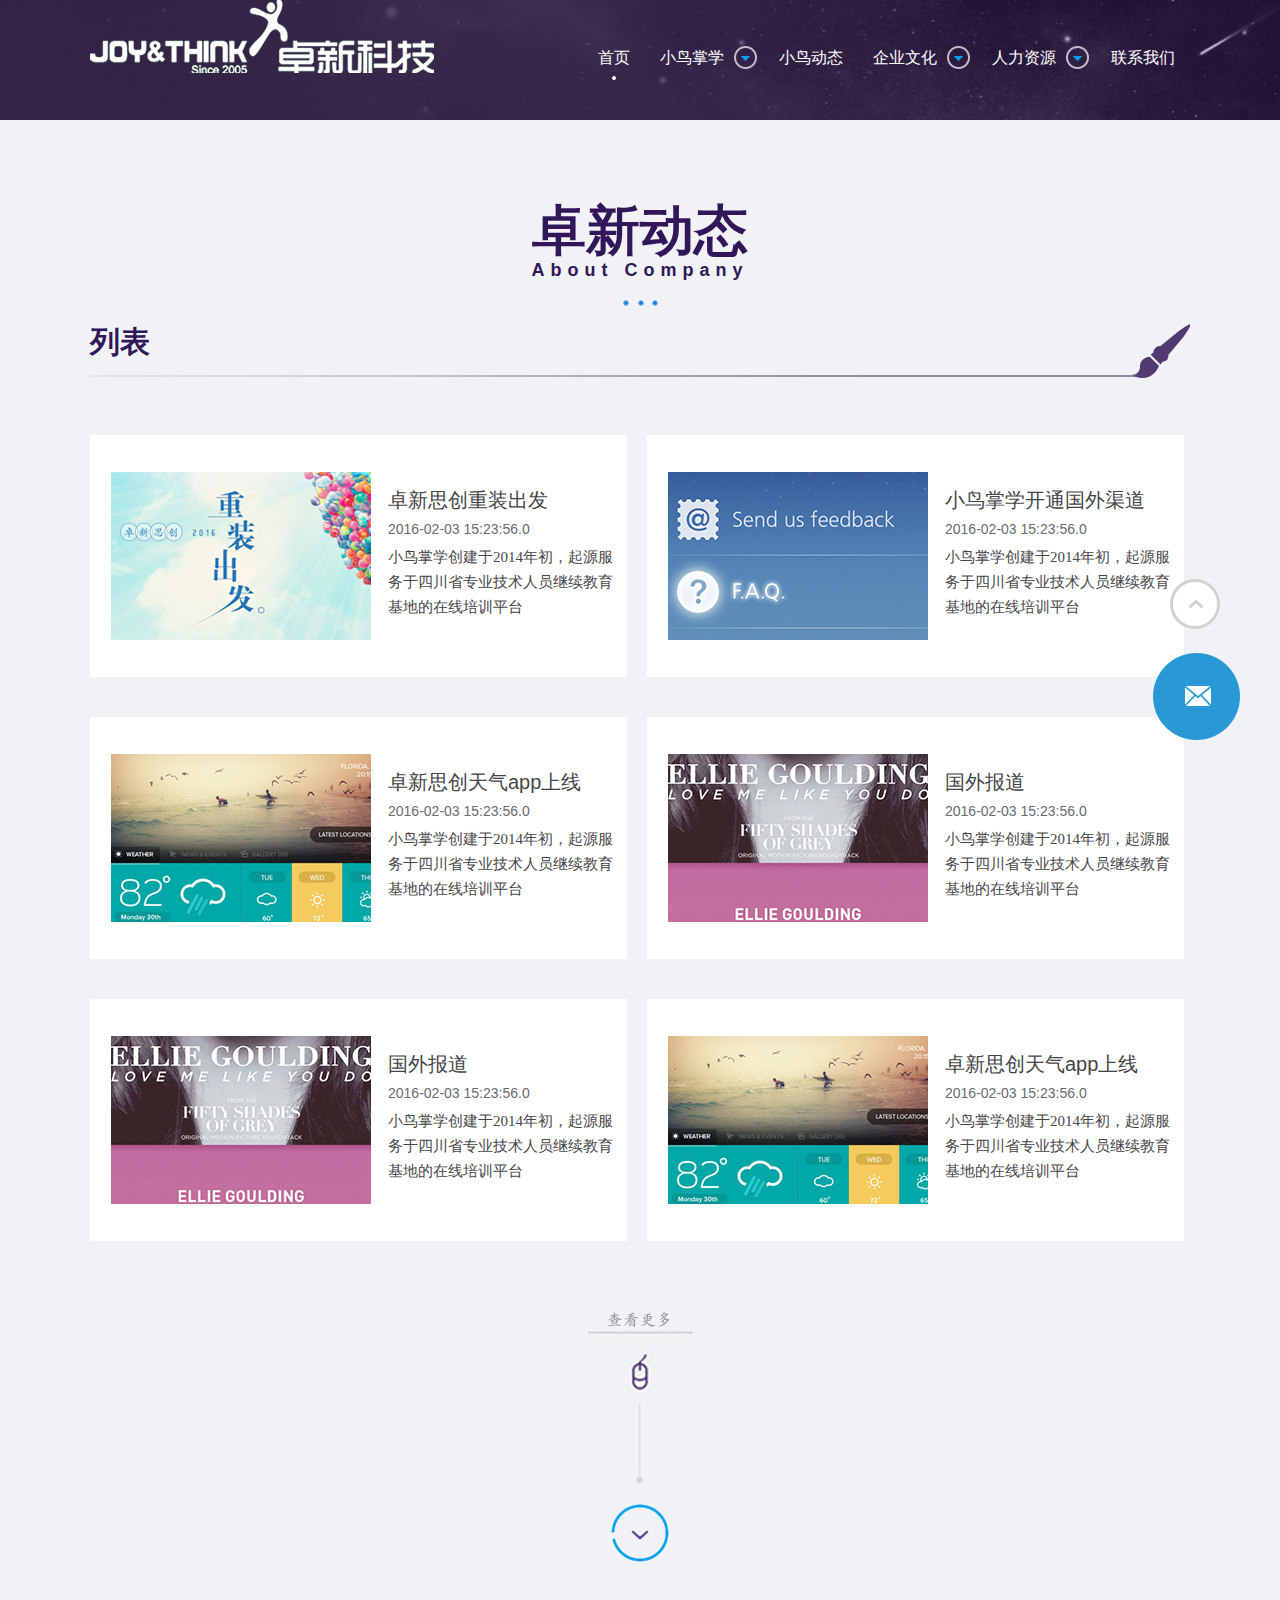
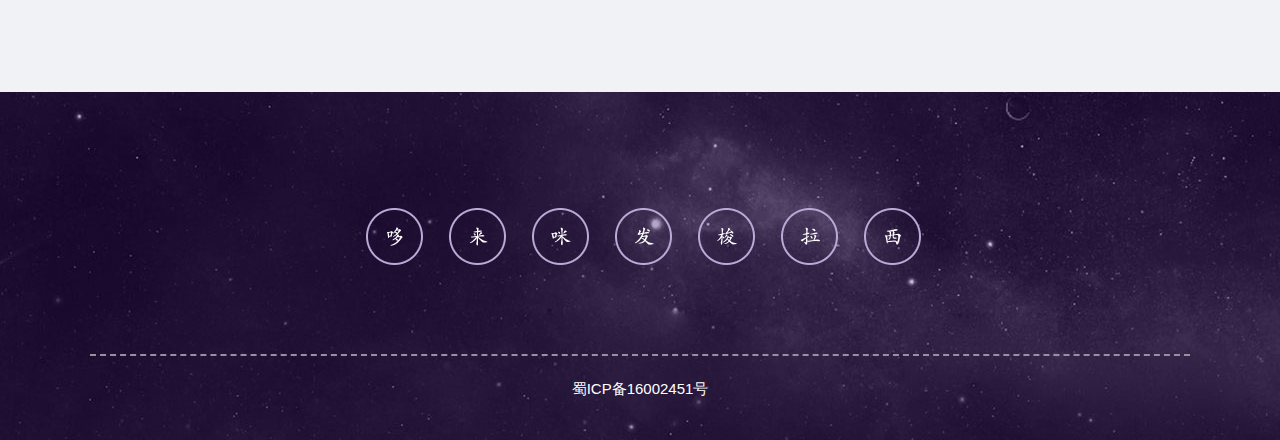
<file: list.html>
<!DOCTYPE html>
<html>
<head lang="en">
    <meta charset="UTF-8">
    <title>列表</title>
    <link rel="stylesheet" href="css/list.css"/>
    <link rel="stylesheet" href="css/common.css"/>
    <script type="text/javascript" src="js/jquery-1.8.3.min.js"></script>
    <script type="text/javascript" src="js/list.js"></script>
    <script type="text/javascript" src="js/footer-music.js"></script>
    <script type="text/javascript" src="js/scroll-Top.js"></script>
    <script type="text/javascript" src="js/listData.js"></script>
</head>
<body>
    <!--头部-->
    <div class="header-box">
        <div class="header">
            <div class="logo"><img src="images/navlog.png" alt=""/></div>
            <div class="nav">
                <div class="navItem now"><a onclick="javascript:window.open('index.html');">首页</a></div>
                <div class="navItem downnav">
                    <a>小鸟掌学<span class="icon"></span></a>
                    <ul>
                        <li onclick="javascript:window.open('xiaoniaozhangxue.html');">小鸟掌学首页</li>
                        <li onclick="javascript:window.open('xiaoniaozhangxue.html#1');">小鸟掌学概述</li>
                        <li onclick="javascript:window.open('xiaoniaozhangxue.html#2');">对企业的价值</li>
                        <li onclick="javascript:window.open('xiaoniaozhangxue.html#3');">小鸟掌云</li>
                        <li>微课联盟</li>
                        <li onclick="javascript:window.open('xiaoniaozhangxue.html#4');">App下载</li>
                    </ul>
                </div>
                <div class="navItem"><a onclick="javascript:window.open('list.html?type=xiaoniaoNews');">小鸟动态</a></div>
                <div  class="navItem downnav">
                    <a>企业文化<span class="icon"></span></a>
                    <ul>
                        <li onclick="javascript:window.open('article.html?type=companyIdea');">公司理念</li>
                        <li onclick="javascript:window.open('article.html?type=companyCulture');">公司文化</li>
                        <li onclick="javascript:window.open('article.html?type=companyEnvironment');">公司氛围</li>
                    </ul>
                </div>
                <div  class="navItem downnav">
                    <a>人力资源<span class="icon"></span></a>
                    <ul>
                        <li onclick="javascript:window.open('article.html?type=talents');">人才理念</li>
                        <li onclick="javascript:window.open('article.html?type=team');">团队介绍</li>
                        <li onclick="javascript:window.open('article.html?type=joinUs');">招聘信息</li>
                    </ul>
                </div>
                <div class="navItem"><a onclick="javascript:window.open('article.html?type=telUs');">联系我们</a></div>
            </div>
        </div>
    </div>
    <!--列表区-->
    <div class="content-wrap bufen">
        <h1 style="margin-top:80px;line-height: 60px">卓新动态</h1>
        <h2>About Company</h2>
        <img style="margin-top: 18px" src="images/three_points01.png" alt=""/>
        <h1 class="list-name">列表<span class="pen"></span></h1>
        <div class="list-content">
           <!--<div class="content-one">
                <img class="arrow"  src="images/list_img_over_xiaojiantou.png" alt=""/>
                <div class="image"><img src="images/list_img01.jpg" alt=""/></div>
                <div class="text-box">
                    <div class="small-title">卓新思创重装出发</div>
                    <div class="date">2016-1-11</div>
                    <p>小鸟掌学创建于2014年初，起源服务于四川省专业技术人员继续教育基地的在线培训平台</p>
                </div>
            </div>-->

        </div>

        <img style="margin: 40px auto 0" src="images/list_gomore_bg.jpg" alt=""/>
        <div class="list-more"></div>

    </div>

    <!--底部-->
    <div class="footer_wrap">
        <div class="footer">
            <div class="music">
                <span></span>
                <span style="background-image:url(images/yinyue_lai.png)"></span>
                <span style="background-image:url(images/yinyue_mi.png)"></span>
                <span style="background-image:url(images/yinyue_fa.png)"></span>
                <span style="background-image:url(images/yinyue_suo.png)"></span>
                <span style="background-image:url(images/yinyue_la.png)"></span>
                <span style="background-image:url(images/yinyue_xi.png)"></span>
            </div>
            <div class="shenmin" id="beiaishenmin">蜀ICP备16002451号</div>
        </div>
    </div>
    <!--返回顶部-->
    <div class="return-top" id="scrollTop_wrap">
        <div class="scroll_top" id="scrollTop"></div>
        <div class="fixed_contactus" ></div>
    </div>


</body>
</html>
</file>
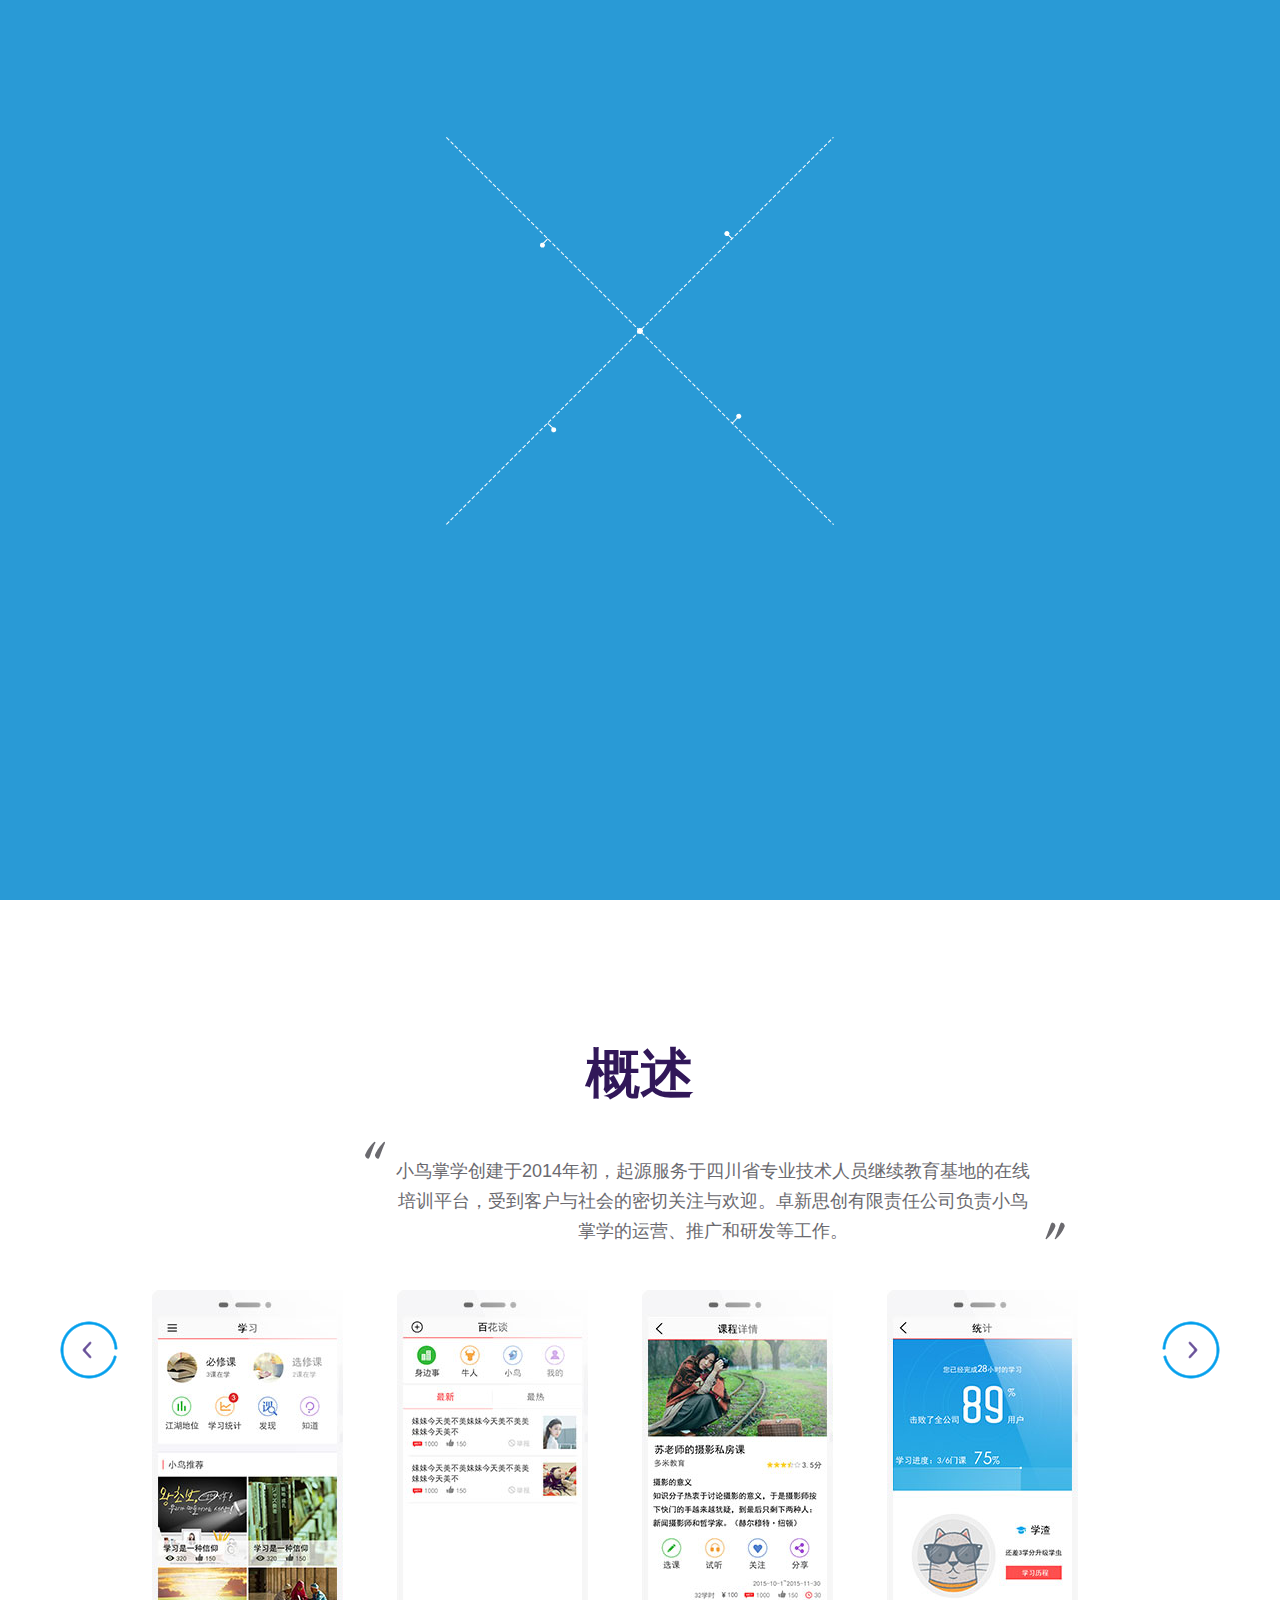
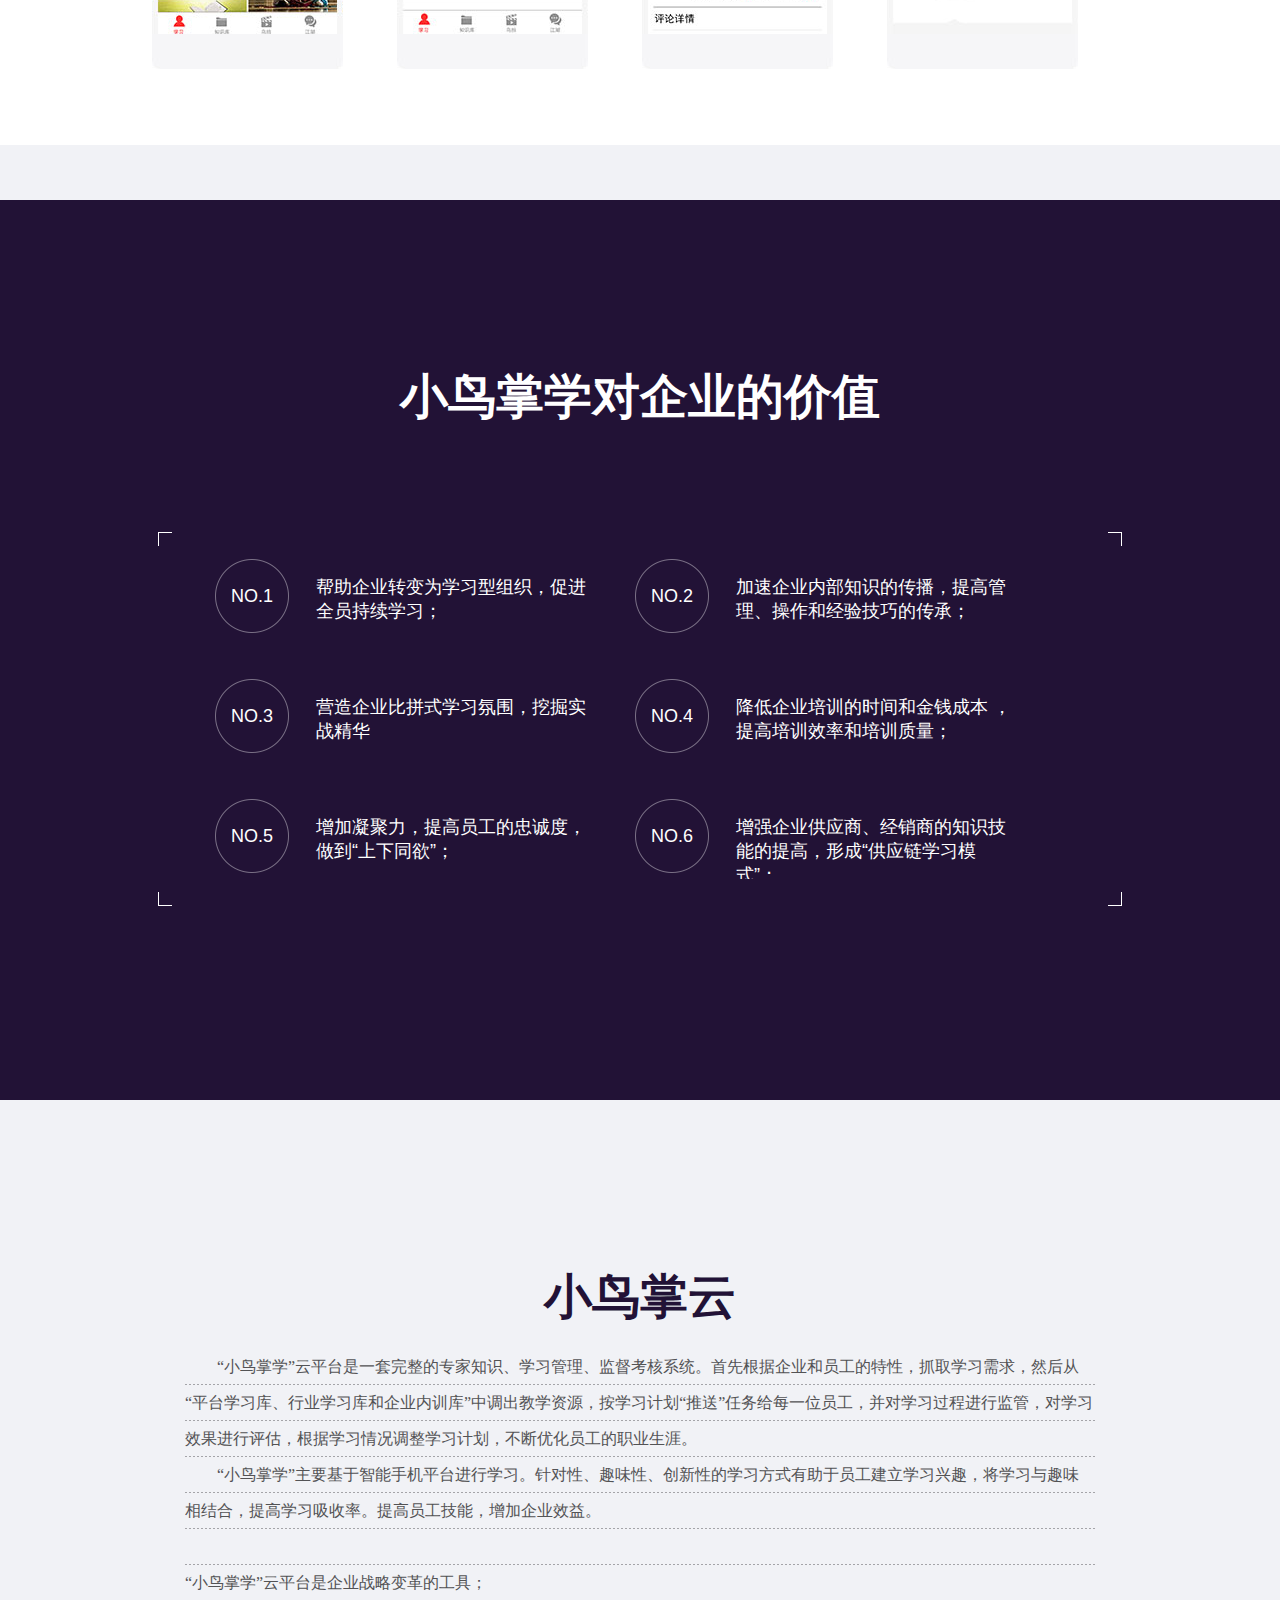
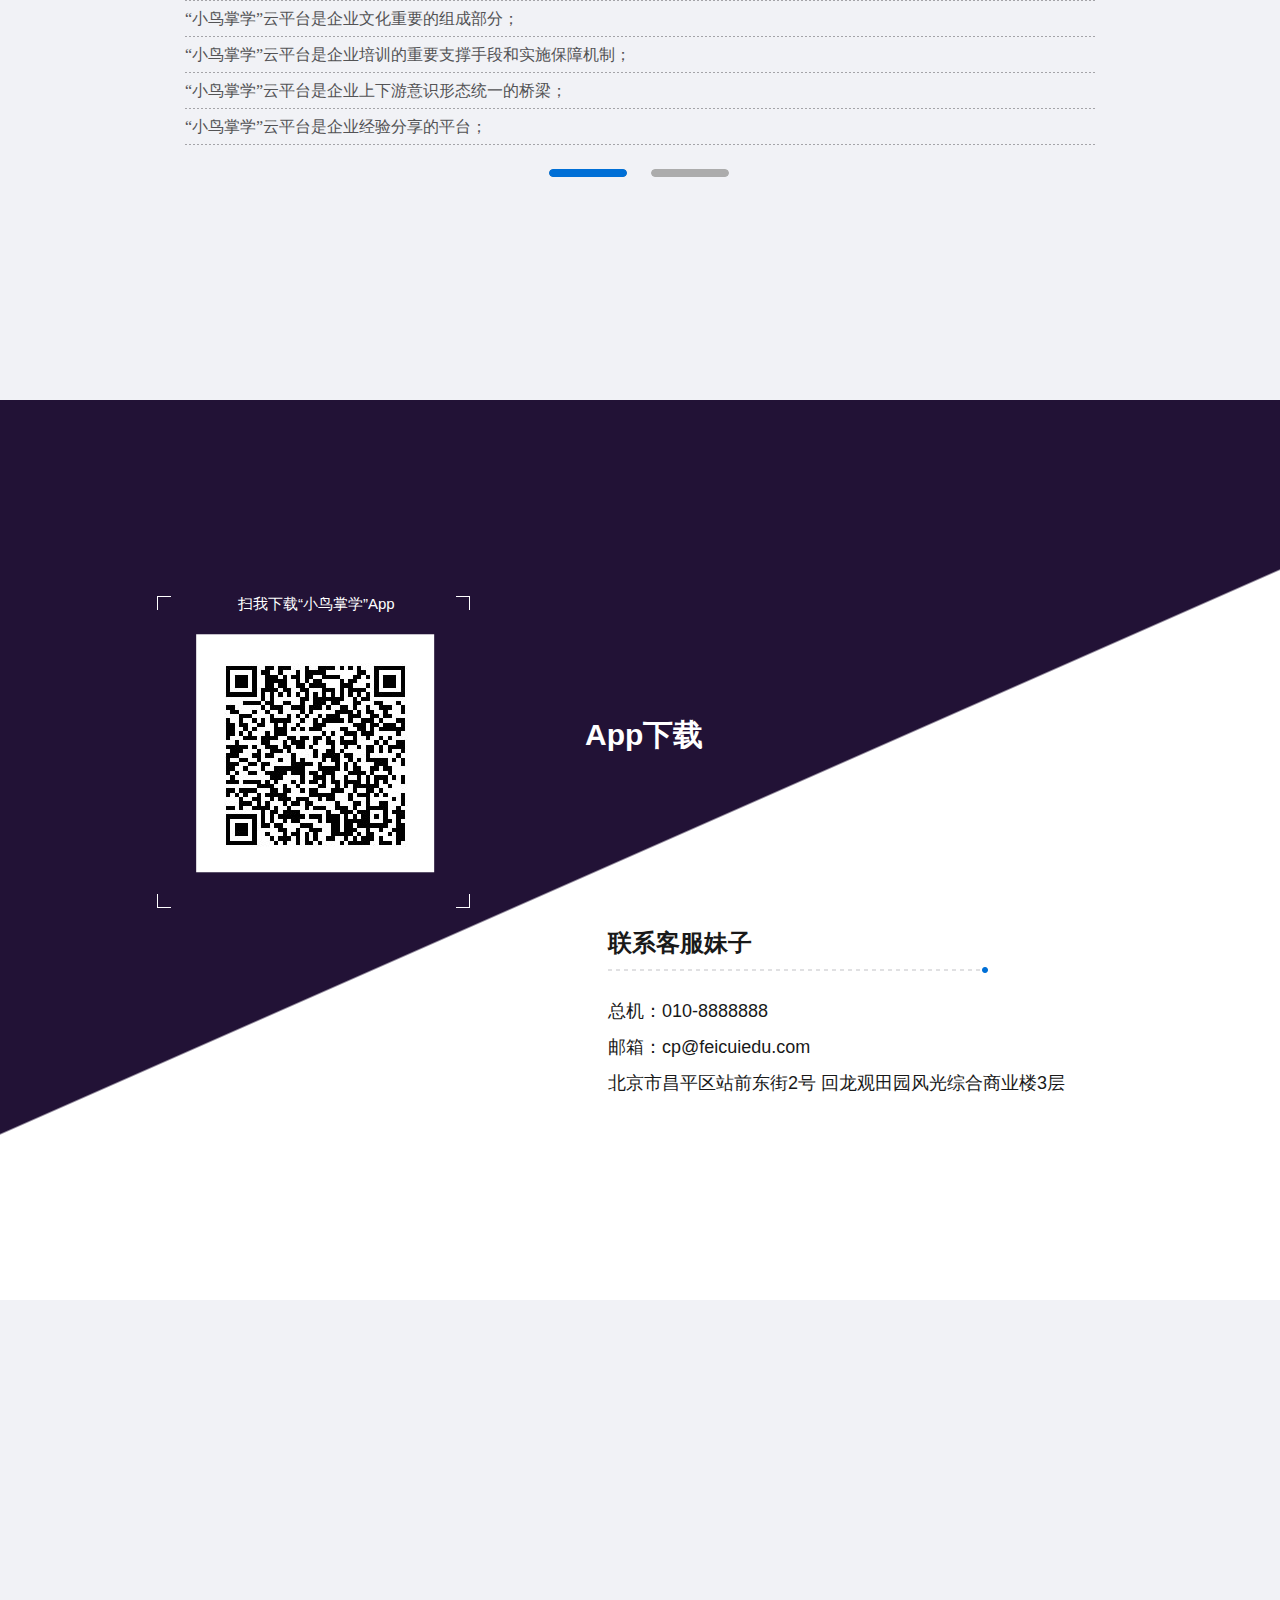
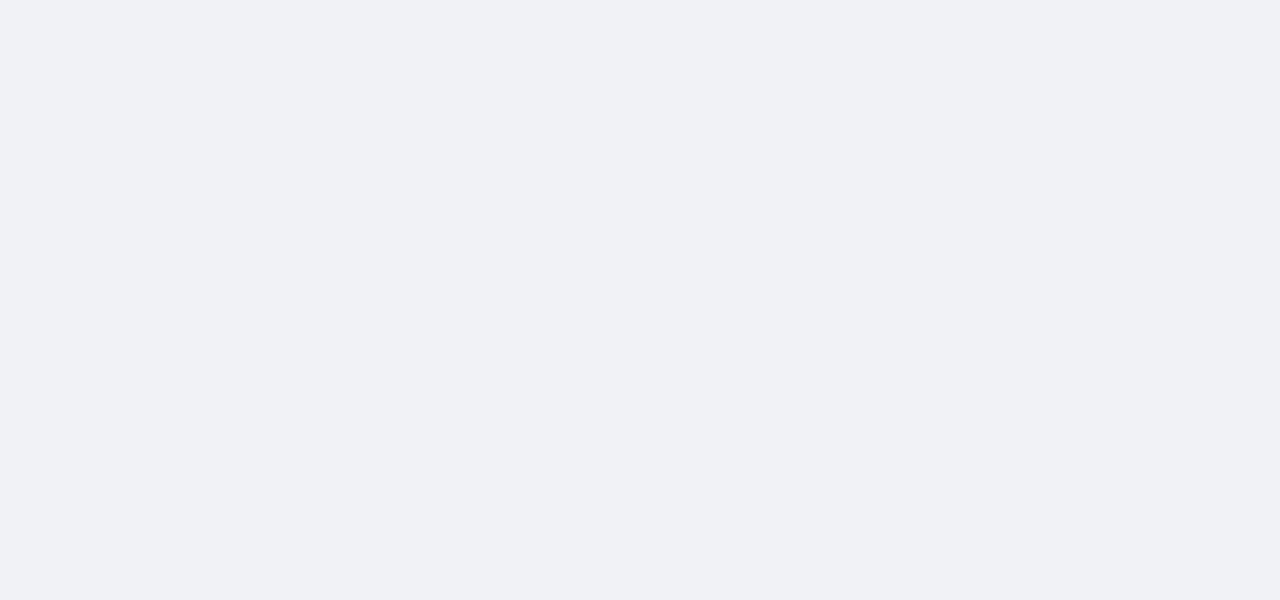
<file: xiaoniaozhangxue.html>
<!DOCTYPE html>
<html>
<head lang="en">
    <meta charset="UTF-8">
    <title>小鸟掌学专题</title>
    <link rel="stylesheet" href="css/xiaoniaozhangxue.css"/>
    <link rel="stylesheet" href="css/animate.css"/>
    <script type="text/javascript" src="js/jquery-1.8.3.min.js"></script>
    <script type="text/javascript" src="js/move.js"></script>
    <script type="text/javascript" src="js/xiaoniaozhangxue.js"></script>
</head>
<body>
    <!--头部-->
    <div class="head-wrap">
        <div class="head">
            <div class="logo"><a onclick="javascript:window.open('xiaoniaozhangxue.html');"><img src="images/xiaoniaozhangxue/logo.png" alt=""/></a></div>
            <div class="nav">
                <div class="nav-piece">
                    <h1 >概述</h1>
                </div>
                <div class="nav-piece">
                    <h1>对企业的价值</h1>
                </div>
                <div class="nav-piece">
                    <h1>小鸟掌云</h1>
                </div>
                <div class="nav-piece">
                    <h1>App</h1>
                </div>
                <div class="nav-piece">
                    <h1>联系客服</h1>
                </div>
                <div class="nav-piece">
                    <h1 onclick="javascript:window.location.href='index.html';">返回首页</h1>
                </div>
            </div>
        </div>
    </div>
    <!--欢迎动画-->
    <div class="welcome-wrap wrap-block" >
        <div class="welcome-content">
            <img class="welcome-icon" src="images/xiaoniaozhangxue/xiaoniao_welcome_icon2.gif" alt=""/>
            <div class="text-box">
                <h1 class="text">小鸟掌学</h1>
                <h2 class="text">Xiaoniao School</h2>
                <div class="big-title text">
                    <img class="zuo-yinhao" src="images/xiaoniaozhangxue/yinhao1_zuo.png" alt=""/>
                    <span>学我所用、学以致用</span>
                    <img class="you-yinhao" src="images/xiaoniaozhangxue/yinhao1_you.png" alt=""/>
                </div>
                <p  class="text" style="margin-top: 20px">还在为培训烦恼吗？小鸟掌学帮助企业建立自己的企业学校</p>
                <p class="text">实现：全民全学、全民全校、全民全智（比拼式学习）</p>
            </div>
        </div>
    </div>

    <!--整屏滚动部分-->

    <div class="main-box">
        <div class="main-move">
            <!--小鸟掌学-->
            <div class="welcome2-wrap wrap-block" >
                <div class="welcome-content" >
                    <img class="welcome-icon" src="images/xiaoniaozhangxue/xiaoniao_welcome_icon3.gif" alt=""/>
                    <div class="text-box">
                        <h1 >小鸟掌学</h1>
                        <h2 >Xiaoniao School</h2>
                        <div class="big-title">
                            <img class="zuo-yinhao" src="images/xiaoniaozhangxue/yinhao1_zuo.png" alt=""/>
                            <span>学我所用、学以致用</span>
                            <img class="you-yinhao" src="images/xiaoniaozhangxue/yinhao1_you.png" alt=""/>
                        </div>
                        <p   style="margin-top: 20px">还在为培训烦恼吗？小鸟掌学帮助企业建立自己的企业学校</p>
                        <p >实现：全民全学、全民全校、全民全智（比拼式学习）</p>
                    </div>
                    <div class="next"></div>
                </div>

            </div>
            <!--概述模块-->
            <div class="wrap-block gaishu">
                <div class="gaishu-move">
                    <div class="gaishu-block gaishu01" >
                        <div class="gaishu-content">
                            <div class="title">概述</div>
                            <div class="big-title">
                                <img class="zuo-yinhao" src="images/xiaoniaozhangxue/yinhao2_zuo.png" alt=""/>
                                <span>小鸟掌学创建于2014年初，起源服务于四川省专业技术人员继续教育基地的在线培训平台，受到客户与社会的密切关注与欢迎。卓新思创有限责任公司负责小鸟掌学的运营、推广和研发等工作。</span>
                                <img class="you-yinhao" src="images/xiaoniaozhangxue/yinhao2_you.png" alt=""/>
                            </div>
                            <div class="app-images">
                                <img src="images/xiaoniaozhangxue/app_img04.jpg" alt=""/>
                                <img src="images/xiaoniaozhangxue/app_img03.jpg" alt=""/>
                                <img src="images/xiaoniaozhangxue/app_img02.jpg" alt=""/>
                                <img src="images/xiaoniaozhangxue/app_img01.jpg" alt=""/>
                            </div>
                        </div>
                    </div>

                    <div class="gaishu-block gaishu02" >
                        <div class="gaishu-content">
                            <img src="images/xiaoniaozhangxue/bird_title.png" style="margin-bottom: 30px" alt=""/>
                            <div class="item" style="margin-top: 0">
                                <img src="images/xiaoniaozhangxue/yuanjin_icon.png" alt=""/>
                                <div class="text">
                                    <h1>我们的愿景：</h1>
                                    <h2>成为中国最强、最大的中小微企业定制在线学习服务提供商！</h2>
                                </div>
                            </div>

                            <div class="item">
                                <img src="images/xiaoniaozhangxue/book_icon.png" alt=""/>
                                <div class="text">
                                    <h1>我们做的是“新学习、新媒体”！</h1>
                                </div>
                            </div>

                            <div class="item">
                                <img src="images/xiaoniaozhangxue/school_icon.png" alt=""/>
                                <div class="text">
                                    <h1>帮助企业建立自己的企业学校</h1>
                                    <h2>实现：全民全学、全民全校、全民全智（比拼式学习）！</h2>
                                </div>
                            </div>

                        </div>

                    </div>

                    <div class="gaishu-block gaishu03" >
                        <div class="gaishu-content" style="margin-top: -280px">
                            <img src="images/xiaoniaozhangxue/bird_title.png" alt=""/>
                            <div class="big-title">
                                <img class="zuo-yinhao" src="images/xiaoniaozhangxue/yinhao3_zuo.png" alt=""/>
                                <span>学我所用、学以致用</span>
                                <img class="you-yinhao" src="images/xiaoniaozhangxue/yinhao3_you.png" alt=""/>
                            </div>
                            <p>随着智能手机应用，微学习（即微观背景下的学习）已经开始飞速蔓延，通过对学习内容或者学习时间进行分割，使学员对学习内容进行碎片化的学习，在企业内它可以以正式或随意的方式推送给学员。作为一种人才培养方式，微课能较好的补充实体培训中无法实现的可移动性、持续性、重复性、随时随地等不足。这有助于企业建立规范的培养体系，提高全员素质，从而达到提升企业经济效益，并建立一支忠诚善战的员工队伍。</p>
                            <img src="images/xiaoniaozhangxue/scrollon01.jpg" style="margin-top: 80px" alt=""/>
                        </div>
                    </div>
                </div>
                <div class="go-left"></div>
                <div class="go-right"></div>
            </div>

            <!--翡翠掌学对企业的价值-->
            <div class="wrap-block value">
                <div class="value_content">
                    <h1>小鸟掌学对企业的价值</h1>
                    <div class="value_topborder">
                        <div>
                            <img src="images/xiaoniaozhangxue/jiazhi_border_11.png" alt=""/>
                            <img class="value_shineImg" src="images/xiaoniaozhangxue/jiazhi_border_12.png" alt=""/>
                        </div>
                        <div style="float: right">
                            <img src="images/xiaoniaozhangxue/jiazhi_border_21.png" alt=""/>
                            <img class="value_shineImg" src="images/xiaoniaozhangxue/jiazhi_border_22.png" alt=""/>
                        </div>
                    </div>
                    <div class="text">
                        <div class="text_one">
                            <div class="number">NO.1</div>
                            <p>帮助企业转变为学习型组织，促进全员持续学习；</p>
                        </div>
                        <div class="text_one">
                            <div class="number">NO.2</div>
                            <p>加速企业内部知识的传播，提高管理、操作和经验技巧的传承；</p>
                        </div>
                        <div class="text_one">
                            <div class="number">NO.3</div>
                            <p>营造企业比拼式学习氛围，挖掘实战精华</p>
                        </div>
                        <div class="text_one">
                            <div class="number">NO.4</div>
                            <p>降低企业培训的时间和金钱成本 ，提高培训效率和培训质量；</p>
                        </div>
                        <div class="text_one">
                            <div class="number">NO.5</div>
                            <p>增加凝聚力，提高员工的忠诚度，做到“上下同欲”；</p>
                        </div>
                        <div class="text_one">
                            <div class="number">NO.6</div>
                            <p>增强企业供应商、经销商的知识技能的提高，形成“供应链学习模式”；</p>
                        </div>
                    </div>
                    <div class="value_bottomborder">
                        <div>
                            <img src="images/xiaoniaozhangxue/jiazhi_border_31.png" alt=""/>
                            <img class="value_shineImg" src="images/xiaoniaozhangxue/jiazhi_border_32.png" alt=""/>
                        </div>

                        <div style="float: right">
                            <img src="images/xiaoniaozhangxue/jiazhi_border_41.png" alt=""/>
                            <img class="value_shineImg" src="images/xiaoniaozhangxue/jiazhi_border_42.png" alt=""/>
                        </div>

                    </div>
                </div>

            </div>

            <!--小鸟掌云-->
            <div class="wrap-block zhangyun">
                <div class="zhangyun_content">
                   <h1>小鸟掌云</h1>
                    <div class="content_movebox">
                        <div class="content_move">
                            <div>
                                <p>“小鸟掌学”云平台是一套完整的专家知识、学习管理、监督考核系统。首先根据企业和员工的特性，抓取学习需求，然后从“平台学习库、行业学习库和企业内训库”中调出教学资源，按学习计划“推送”任务给每一位员工，并对学习过程进行监管，对学习效果进行评估，根据学习情况调整学习计划，不断优化员工的职业生涯。</p>
                                <p>“小鸟掌学”主要基于智能手机平台进行学习。针对性、趣味性、创新性的学习方式有助于员工建立学习兴趣，将学习与趣味相结合，提高学习吸收率。提高员工技能，增加企业效益。</p>
                                <br/>
                                <p style="text-indent: 0">“小鸟掌学”云平台是企业战略变革的工具；
                                    <br/>“小鸟掌学”云平台是企业文化重要的组成部分；
                                    <br/>“小鸟掌学”云平台是企业培训的重要支撑手段和实施保障机制；
                                    <br/>“小鸟掌学”云平台是企业上下游意识形态统一的桥梁；
                                    <br/>“小鸟掌学”云平台是企业经验分享的平台；
                                </p>
                            </div>
                            <div>
                                <br/>
                                <br/>
                                <p>“小鸟掌学”云平台本质上是一种正规化教学管理机制，但它更突破了时间、地域、成本、固定性的限制（绝非在线浏览网页，看电子书籍和一些视音频上）。“小鸟掌学”改变了企业现有培训的“双高困局”（高成本、高误工），实现了 “双低学习模式”（低成本、低误工）。</p>
                                <br/>
                                <p>当今，科学技术迅猛发展，社会文化不断进步，“终身教育、终身学习”将被越来越多的人所认识。面对未来，小鸟掌学将不断努力，以一流的运营和服务，成为企业首选的、长期的、可信赖的学习资源提供商、运营服务提供商，为社会各行各业的发展和国家经济实力的增强，做出新的贡献。</p>
                            </div>
                        </div>

                    </div>
                    <div class="btn_box">
                        <div class="btn_left"><span class="btn now" style="left: 0"></span></div>
                        <div class="btn_right"><span class="btn"></span></div>
                    </div>
                </div>
            </div>

            <!--App下载和联系我们-->
            <div class="wrap-block app_and_contact">
                <div class="app_and_contact_content">
                    <div class="app_content">
                        <h1>App下载</h1>
                        <p>扫我下载“小鸟掌学”App</p>
                        <img src="images/xiaoniaozhangxue/app_downcode.png" alt=""/>
                    </div>
                    <div class="contact_content">
                        <h1>联系客服妹子</h1>
                        <p>总机：010-8888888</p>
                        <p>邮箱：cp@feicuiedu.com</p>
                        <p>北京市昌平区站前东街2号 回龙观田园风光综合商业楼3层</p>
                    </div>
                </div>
            </div>
        </div>
    </div>

</body>
</html>
</file>
<file: css/index.css>
*{
    padding: 0;
    margin: 0;
}
li{
    list-style: none;
}
a{
    text-decoration: none;
}
img{
    border: none;
}
body{
    font-family: STKaiti, KaiTi_GB2312, "华文楷体", "宋体", Arial, Helvetica, sans-serif;
    background: #f1f2f6;
    font-size: 16px;
    overflow: scroll;
}
.header-box{
    background:#221236 url(../images/headbg.png) top center;
    min-width:1100px;
}
/*头部导航部分开始*/
.header{
    height: 120px;
    color: #fff;
    width: 1100px;
    margin: 0 auto;
}
.logo{
    float: left;
}
.header .nav{
    float: right;
    height: 25px;
    line-height: 25px;
    margin-top: 45px;
    text-align: right;
}
.nav .navItem{
    float: left;
    position: relative;
    z-index: 666;

}
.nav .navItem a{
    float: left;
    font-size:16px;
    text-align:center;
    padding:0 15px;
    position:relative;
    cursor:pointer;
    height:35px;
}
.nav .navItem.downnav a{
    padding:0 40px 0 15px;
}
.downnav a .icon{
    position: absolute;
    display:block;
    width:25px;
    height:25px;
    right: 6px;
    top: 0;
    background:url(../images/nav_xiajiantou.png) no-repeat;
    z-index: 666;
}
.navItem a:hover{
    background:url(../images/nav_now_bg.png) no-repeat bottom center;
}
.now a{
    background:url(../images/nav_now_bg.png) no-repeat bottom center;}
.navItem ul{
    font-size:16px;
    position:absolute;
    left:-16px;
    top:35px;
    width:180px;
    line-height:40px;
    background:#36264a;
    color:#fff;
    cursor:pointer;
    z-index:666;
    display:none;
}
/*.nav .navItem.downnav:hover  ul {
  display: block;
}*/

.navItem ul li{
    text-align:left;
    padding-left:30px;
}
.navItem ul li:hover{
    color:#fff;
    padding-left:40px;
    transition: padding-left 0.4s ease 0s;
    background:#3498db url(../images/nav_li_bg.png) no-repeat 165px 15px;;
}
/*头部导航部分结束*/

/*轮播开始*/
.banner-wrap{
    height:594px;
    position: relative;
    min-width: 1100px;
}
.banner_pic{
    height:594px;
    width: 100%;
    position: absolute;
    top: 0;
    left:0;

}
.banner_01{
    background: url("../images/banner01_bg.jpg") no-repeat top center;
}
.banner_pic_contents{
    width:1100px;
    margin:0 auto;
    position:relative;
}
.banner_01 .image01{
    position:absolute;
    top:204px;
    left:343px;
}
.banner_01 .image02{
    position:absolute;
    top:300px;
    left:375px;
}
.banner_01 .image03{
    position:absolute;
    top:354px;
    left:374px;
}
.banner_02{
    background:url(../images/banner02_bg.jpg) no-repeat top center;
}

.banner_02 .image01{
    position:absolute;
    top:177px;
    left:61px;
}
.banner_02 .image02{
    position:absolute;
    top:70px;
    left:261px;
}
.banner_02 .image03{
    position:absolute;
    top:195px;
    left:270px;
}
.banner_03 {
    background: url(../images/banner01_bg.jpg) no-repeat top center;
}
.banner_03 .image01{
    position:absolute;
    top:189px;
    left:384px;
}
.banner_03 .image02{
    position:absolute;
    top:298px;
    left:397px;
}
.banner_03 .image03{
    position:absolute;
    top:354px;
    left:374px;
}
.clickbtn{
    position: absolute;
    left: 50%;
    margin-left: -108px;
    width: 216px;
    bottom:40px;
    z-index:66;
    height:30px;
    background:url(../images/next&prev_line.png) no-repeat left center;
}
.clickbtn > span{
    position:absolute;
    top:0;
    height:29px;
    width:29px;
    border-radius: 50%;
    text-align: center;
    font-size:18px;
    font-weight: bold;
    border: 1px solid #ddd;
    color: #654d96;
    line-height: 29px;
    cursor:pointer;
    background: #f1f2f6;
}
.clickbtn  > .next{
    right:0;
    cursor:pointer;}

.clickbtn  .middle-dots{
    width: 45px;
    height: 14px;
    margin: 0 auto;
    border: 2px solid #ddd;
    border-radius: 8px;
    margin-top:7px ;
}
.clickbtn  .dots-wrap{
    height: 10px;
    border: 1px solid #fff;
    border-radius: 8px;
    background: #fff;
    padding-left: 5px;
}

.dots-wrap span{
    display:block;
    float:left;
    width:6px;
    height:6px;
    margin-right:7px;
    margin-top:2px;
    border-radius: 3px;
    background: #ddd;
    cursor:pointer;
}
.dots-wrap span.now{
    background: #006fd6;
}  /*轮播结束*/

/*主要产品开始*/
.bufen {
    width: 1100px;
    margin: 0 auto;
}
.bufen >img{
    margin: 0 auto;
    display: block;
}
.bufen >h1, .bufen >h2 {
    text-align: center;
    font-size:54px;
    color:#311759;
}
.bufen >h2{
    font-family:Arial, Helvetica, sans-serif;
    font-size:18px;
    letter-spacing:6px; /*设置字母间的间距*/
}
.main_product .content-wrap{
    height: 540px;
    position: relative;
    margin-top: 70px;
}
/*左边的链接线开始*/
.content-wrap .list-line{
    width: 19px;
    height: 384px;
    margin-right:50px;
    background: url("../images/mainProduct-line.png") repeat-y 9px 20px;
    margin-top: 20px;
    float: left;
}
.list-line .list-lineBtn{
    height: 11px;
    margin-bottom: 64px;
    text-align: center;
}
.list-lineBtn >span{
    display:block;
    width:11px;
    height:11px;
    margin:0 auto;
    background:url("../images/mainProduct-line-circle01.png");
    cursor:pointer;

}
.list-lineBtn >i{
    display:none;
    width:19px;
    height:19px;
    background:url(../images/mainProduct-line-dayuan.png);
    cursor:pointer;
    position:relative;
    left:0px;
    top:-4px;
    float:left;
}
.list-lineBtn.now i{
    display:block;
    transition: all 0.5s ease 0s;
}
.list-lineBtn.now span{
    display:none;
}
.list-lineBtn span:hover{
    background:url("../images/mainProduct-line-circle01.png") 0 11px;
    transition: all 0.5s ease 0s;
}
/*链接线结束*/

/*内容切换区*/
.main_product .contents{
    width: 1030px;
    float: left;
}
.main_product .content_item{
    display: none;

}
.main_product .content-left{
    float: left;
}
.main_product .content-right{
    width: 616px;
    float: right;
}
.content-right > h1{
    color:#311759;
    font-size:30px;
    background:url(../images/pen_line.png) no-repeat left bottom;
    height:60px;
    position:relative;
}
.content-right .pen{
    width:61px;
    height:54px;
    background:url(../images/pen.png) no-repeat;
    position:absolute;
    right:0px;
    bottom:-1px;
}
.text-body{
    color:#565559;
    font-weight:500;
    letter-spacing:0px;
}
.text-body p{
    font-family:KaiTi_GB2312;
}
.main_product .text-body .p1{
    overflow:hidden;
    margin:35px 0 90px 10px;
}
.main_product .text-body .p1 *{
    float:left;
}
.main_product .text-body .p1 img{
    margin-right:25px;
    margin-top:6px;
}
.main_product .text-body .p1 h2{
    font-size:24px;
}
.main_product .text-body .p1 p{
    width:480px;
    line-height:24px;
}
.main_product .text-body .p2 p{
    line-height:24px;
}
.main_product .tip{
    margin-top:30px;
}
.main_product .tip *{
    float:right;
}
.main_product .tip div{
    margin-top:14px;
    font-size:18px;
}
/*切换按钮*/
.main_product .change_btn{
    position:absolute;
    left:53%;
    margin-left:-108px;
    top:240px;
    z-index:66;
    height:29px;
    width:610px;
    background:url(../images/next&prev_line.png) repeat-x left center;
}
.change_btn > span{
    position:absolute;
    top:0;
    height:29px;
    width:29px;
    background:url(../images/prev_jiantou.png) no-repeat;
    cursor:pointer;
}
.change_btn > .next{
    right:0;
    background:url(../images/next_jiantou.png) no-repeat;
}

/*公司简介*/
.companyintroduce_wrap{
   height: 923px;
    min-width: 1100px;
    background: url("../images/jianjie_bg.jpg") no-repeat top center;
}
.companyintroduce{
    width: 1100px;
    margin: 0 auto;
}
.companyintroduce h1{
    color: #fff;
}
.companyintroduce .text-body{
    color: #bca9d7;
}
/*业务范围开始*/
.yewucontent{
    border-bottom:2px dotted #e0e0e2;
    margin-bottom:54px;
    overflow: hidden;
}
.yewucontent{
    color: #6b6a6f;
}
.yewucontent .simple{
    height: 116px;
    margin-bottom: 66px;
}
.yewucontent .simple *{
    float: left;
}

.yewucontent .simple .number{
    font-size:90px;
    color:#b5b6ba;
    font-family:"宋体";
    width:148px;
}
.yewucontent .simple .title{
    width:285px;
    padding-top:31px;
    text-align:right;
}
.yewucontent .simple .title h1{
    color:#311859;
    font-size:24px;
    width:285px;
    font-weight:normal;}

.yewucontent .simple .middle-img {
    width:116px;
    margin:8px 46px 0 60px;
    cursor:pointer;}
.yewucontent .simple .description{
    width: 314px;
    margin:30px 60px 0 0;
    font-family:KaiTi_GB2312;
    line-height:24px;
}
.yewucontent .simple .down_icon{
    height:67px;
    width:67px;
    background:url(../images/business_zhankaishouqi.png);
    cursor:pointer;
    margin-top:22px;
    transition: all 0.5s ease 0s;
}
.yewucontent .simple .down_icon.zhankai{
    background:url(../images/business_zhankaishouqi.png) 0 67px;
    transition: all 0.5s ease 0s;
}
.yuwucontent-detail{
    padding-bottom:30px;
    width:790px;
    margin-left:180px;
    font-family:KaiTi_GB2312;
    line-height:24px;
    display:none;
}
.yuwucontent-detail>p{
    margin-bottom: 20px;
}
/*业务介绍结束*/

/*团队介绍开始*/
.teamcontent-wrap{
    height: 432px;
    position: relative;
}
.teammove-wrap{
    width:1100px;
    height:250px;
    overflow:hidden;
    padding-top:64px;
    position: relative;
}
.teammove-wrap .twoteam-wrap{
    width:1130px;
    float:left;
    height:320px;
}
.teammove-wrap .teammove{
    width:2260px;
    height:250px;
    position:absolute;
}
.team-box{
    width:533px;
    height:188px;
    border:1px solid #e0e1e5;
    position:relative;
    float:left;
    margin-right:30px;
}
.team-box .head-photo{
    position: absolute;
    left:26px;
    top:-65px;
    height: 156px;
    overflow: hidden;
    cursor: pointer;
}

.team-box .head-photo span{
    position: absolute;
    left: 0;
    top: 0;
    height: 156px;
    width: 156px;
    background: url("../images/team_amore.png");
    display: none;
    z-index: 30;
}
.team-box .name-wrap{
    width: 220px;
    height: 80px;
    text-align: center;
    position: absolute;
    bottom:0;
    left: 0;
    font-size: 24px;
    color:#5f4c82;
}
.team-box .description{
    width: 240px;
    height: 80px;
    position: absolute;
    top:20px;
    left: 220px;
    line-height:24px;
    color: #838386;
    font-size: 16px;
}
.team-box .send-email{
    width: 246px;
    height: 46px;
    position: absolute;
    left: 220px;
    bottom:18px;
    border:1px solid #e0e1e5 ;
    background: #e7e8ec;
}
.team-box .send-email:hover{
    border: 1px solid #5f4c82;
    transition: all 0s ease 0s;
}
.team-box .send-email i{
    width: 46px;
    height: 46px;
    float: left;
    background: url("../images/email.png") no-repeat ;
}
.team-box .send-email span{
    display: inline-block;
    width: 200px;
    text-align: center;
    color:#5f4c82;
    font-size:16px;
    line-height: 46px;
}
.team-box .contact-style{
    width: 47px;
    height: 190px;
    position: absolute;
    top:-1px;
    right:-1px;
    background:#2999d6;
}
.team-box .contact-style >div{
    width: 47px;
    height: 47px;
    background: url("../images/team_contact.png") no-repeat;
    cursor: pointer;
}

.team-box .contact-style .bolg{
    background-position:  14px -28px;
}
.team-box .contact-style  .qq{
    background-position:  14px -75px;
}
.team-box .contact-style .github{
    background-position:  14px -126px;
}
.team-box .contact-style .daxiang{
    background-position:  14px -166px;
}/*团队介绍结束*/

/*合作机构开始*/
.hezuo{
    background: #fff;
    min-width: 1100px;
}
.hezuocontent{
    color: #5f4c82;
    overflow: hidden;
    padding-top: 70px;
}
.hezuocontent h1{
    font-size: 36px;
}
.hezuocontent h2{
    font-size: 18px;
    font-family:Arial, Helvetica, sans-serif;
    font-weight:normal;
    padding-left:6px;
    letter-spacing:6px;
}
.hezuocontent .partners{
    float: left;
    width: 550px;
    border-right: 1px solid #d3d3d3;
    margin-bottom: 118px;
}
.partnercontent-box{
    margin-left: 14px;
}
.partnercontent-box >div, .usercontent-box>div{
    width: 154px;
    min-height: 115px;
    float: left;
    margin-top: 50px;
}
.hezuocontent .users{
    margin-left:76px;
    float: left;
    width: 470px;
    position: relative;
}
.hezuocontent .users .more{
    position:absolute;
    right:35px;
    top:15px;
    background:url(../images/user_morebg.png) no-repeat -69px 0;
    width:69px;
    height:26px;
}

.hezuocontent .users .more:hover{
    background-position:0 0;
    transition:background 0.4s ease 0s;
} /*合作机构结束*/

/*联系我们开始*/
.input-wrap{
    margin-top: 20px;
    overflow: hidden;
}
.input-wrap .input-box{
    float: left;
    height: 46px;
    width: 346px;
    background: #fff;
    border: 1px solid #dedfe3;
    margin-bottom: 27px;
}
.input-wrap .input-box:hover{
    border:1px solid #b5b5b5;
    transition: all 0.5s ease 0s;
}
.input-box i{
    float:left;
    width:46px;
    height:46px;
    background:#e7e8ec url(../images/lianxi_icons.png) 13px 14px no-repeat;
}
.input-box input{
    float: left;
    height: 46px;
    width:282px;
    line-height: 46px;
    color: #5f4c82;
    font-size: 16px;
    padding-left: 18px;
    border: none 0;
    outline: none;
    font-family: "华文楷体";
}
.input-box.textarea{
    width: 720px;
    height: 212px;
    background: #fff;
    margin-right: 38px;
}
.input-box textarea{
    float:left;
    line-height:27px;
    color:#5f4c82;
    font-size:16px;
    width:639px;
    padding-right:17px;
    height:200px;
    border:none 0;
    text-align:left;
    padding-left:18px;
    padding-top:10px;
    outline:none;
    resize:none;
    font-family:STKaiti, KaiTi_GB2312, "华文楷体", "宋体", Arial, Helvetica;
}
.tip01{
    width: 339px;
    height: 86px;
    font-size: 16px;
    color: #7f7d83;
    float: left;

}
.tip02{
    width: 339px;
    height: 72px;
    font-size: 18px;
    color: #605f64;
    float: left;
}
.contactus .sendBtn{
    background:#168bcb;
    border-color:#2999d6;
    cursor:pointer;
    width: 333px;
}
.contactus .sendBtn:hover{
    background:#0d74ac;
    border:1px solid #0d74ac;
    transition: all 0.5s ease 0s;
}
.contactus .sendBtn i{
    background-color:#2999d6;
    background-position:-179px 14px;
}
.contactus .sendBtn span{
    float:left;
    line-height:45px;
    color: #fff;
    font-size:16px;
    width:200px;
    padding-left:18px;
    text-align:center;
}
.way-one{
    width:345px;
    height:250px;
    float:left;
    margin-right: 32px;
    margin-top: 50px;
}
.way-one > *{
    float:left;
}
.way-one > img{
    position:relative;
    top:24px;
}
.way-one .way-content{
    margin-left:27px;
}
.way-one h1{
    line-height:60px;
    height:60px;
    width:210px;
    background:url(../images/lianxi_kuaier_bg.png) no-repeat bottom left;
    color:#5f4c82;
    margin-bottom:14px;
}
.way_one .way_content p{
    line-height:32px;
    color:#524d5c;
}
/*地图*/
.map{
    position:relative;
}
.map-topimg{
    width:1100px;
    position:relative;
    margin:0 auto;
    z-index:999;
}
.map-topimg img{
    position:absolute;
    top:0;
    left:0;
}
.map-bottomimg{
    background:url(../images/map_bottomimg.png) top center no-repeat;
    position:absolute;
    bottom:0;
    left:0;
    height:33px;
    width:100%;
    min-width:1100px;
    background-color:transparent;
}
.all_map_baidu{
    height: 660px;
    overflow: hidden;
    min-width:1100px;
    font-family: "宋体";
}
</file>
<file: css/common.css>
*{
    margin:0;
    padding:0;
}
img{
    border:none 0;
}
a{
    text-decoration:none;
    cursor:pointer;
}
ul li{
    list-style:none;
}
body{
    font-family:STKaiti, KaiTi_GB2312, "华文楷体", "宋体", Arial, Helvetica, sans-serif;
    font-size:15px;
    background:#f1f2f6;
}

/*返回顶部*/
.return-top{
    width:87px;
    height:161px;
    position:fixed;
    bottom:160px;
    right:40px;
}
.scroll_top{
    background:url(../images/scroll_top_bg.png) no-repeat;
    height:50px;
    width:50px;
    cursor:pointer;
    margin-left:17px;
    margin-bottom:24px;
}
.scroll_top:hover{
    background-position:0 -50px;
    transition: all 0.3s ease 0s;
}
.fixed_contactus{
    width:87px;
    height:87px;
    position:absolute;
    right:0;
    top:74px;
    background:url(../images/fixed_contactus.png) top right no-repeat;
    cursor:pointer;
}
.fixed_contactus:hover{
    width:235px;
    transition: all 0.5s ease 0s;
}

/*底部区域*/
.footer_wrap{
    height:348px;
    min-width:1100px;
    background:url(../images/yinyue_bg.jpg);
}
.footer{
    width:1100px;
    margin:0 auto;
}
.music{
    padding:116px 0 0 276px;
    height:67px;
}
.music span{
    float:left;
    cursor:pointer;
    width:57px;
    height:57px;
    background:url(../images/yinyue_duo.png) no-repeat;
    margin-right:26px;
}
.music span:hover{
    background-position:0 -57px;
}

.footer .shenmin{
    border-top:2px #9890a2 dashed;
    text-align:center;
    line-height:65px;
    margin-top:79px;
    color:#fff;
    cursor:pointer;
}
.footer .shenmin:hover{
    color:#6CF;
}
</file>
<file: css/article.css>
*{
    padding: 0;
    margin: 0;
}
li{
    list-style: none;
}
a{
    text-decoration: none;
}
img{
    border: none;
}
body{
    font-family: STKaiti, KaiTi_GB2312, "���Ŀ���", "����", Arial, Helvetica, sans-serif;
    background: #f1f2f6;
    font-size: 16px;
    overflow: scroll;
}
.header-box{
    background:#221236 url(../images/headbg.png) top center;
    min-width:1100px;
}
/*ͷ���������ֿ�ʼ*/
.header{
    height: 120px;
    color: #fff;
    width: 1100px;
    margin: 0 auto;
}
.logo{
    float: left;
}
.header .nav{
    float: right;
    height: 25px;
    line-height: 25px;
    margin-top: 45px;
    text-align: right;
}
.nav .navItem{
    float: left;
    position: relative;
    z-index: 666;

}
.nav .navItem a{
    float: left;
    font-size:16px;
    text-align:center;
    padding:0 15px;
    position:relative;
    cursor:pointer;
    height:35px;
}
.nav .navItem.downnav a{
    padding:0 40px 0 15px;
}
.downnav a .icon{
    position: absolute;
    display:block;
    width:25px;
    height:25px;
    right: 6px;
    top: 0;
    background:url(../images/nav_xiajiantou.png) no-repeat;
    z-index: 666;
}
.navItem a:hover{
    background:url(../images/nav_now_bg.png) no-repeat bottom center;
}
.now a{
    background:url(../images/nav_now_bg.png) no-repeat bottom center;}
.navItem ul{
    font-size:16px;
    position:absolute;
    left:-16px;
    top:35px;
    width:180px;
    line-height:40px;
    background:#36264a;
    color:#fff;
    cursor:pointer;
    z-index:666;
    display:none;
}
/*.nav .navItem.downnav:hover  ul {
  display: block;
}*/

.navItem ul li{
    text-align:left;
    padding-left:30px;
}
.navItem ul li:hover{
    color:#fff;
    padding-left:40px;
    transition: padding-left 0.4s ease 0s;
    background:#3498db url(../images/nav_li_bg.png) no-repeat 165px 15px;;
}
/*ͷ���������ֽ���*/

/*��Ҫ��������ʼ*/
.content-wrap{
    width: 780px;
    margin: 0 auto;
    padding: 0 160px 230px 160px;
    background: #fff;
}
.bufen >img{
    margin: 0 auto;
    display: block;
}
.bufen >h1, .bufen >h2 {
    text-align: center;
    font-size:54px;
    color:#311759;
}
.bufen >h2{
    font-family:Arial, Helvetica, sans-serif;
    font-size:18px;
    letter-spacing:6px;
}
.content-wrap .list-name{
    font-size: 30px;
    color: #311759;
    height: 70px;
    line-height: 70px;
    background:url("../images/list-namebg.png") no-repeat 0 bottom ;
    text-align: left;
    position: relative;
    overflow: hidden;
}
.list-name .pen{
    width: 60px;
    height: 58px;
    background:#fff url("../images/pen_article.png") no-repeat;
    position: absolute;
    right: 0;
    top:17px;
    cursor: pointer;
}
.list-name .pen:hover{
    background-position:-62px 0 ;
}
.watcher{
    padding-top:16px;
    color:#6b6a6f;
    margin-bottom: 60px;
}
.watcher span{
    font-size: 14px;
    font-family:Arial, Helvetica, sans-serif;
    margin-right: 14px;
}

.likebtn-wrap{
    width: 73px;
    height: 73px;
    margin: 104px 0 0 350px;

}
.likebtn-show{
    width: 218px;
}
.likebtn{
    width: 73px;
    height: 73px;
    float: left;
    background:url("../images/article_iflike.png") ;
    cursor: pointer;
}
.likebtn-wrap .likebtn-clicked{
    background-position:0 -73px;
    cursor:default;
    transition: all 0.5s ease 0s;}
.likenumber{
    width: 130px;
    height: 35px;
    color: #fff;
    text-align: center;
    line-height: 35px;
    background: url("../images/article_iflike_nomberbg.png") no-repeat;
    margin:20px 0 0 5px;
    float: left;
    padding-left: 5px;
}

.like-tip-wrap{
    position: relative;
    margin:54px auto 0;
}

.like-tip{
    position: absolute;
    left:254px;
    width: 254px;
    height: 80px;
    line-height: 80px;
    font-size: 24px;
    color: #311859;
    background: #f1f2f6;
    text-align: center;
    border-radius: 8px;
    display:none;
}
.link-footer-img{
    background:#fff url(../images/map_bottomimg.png) top center no-repeat;
    height: 33px;
    width: 100%;
    min-width: 1100px;
}
</file>
<file: css/list.css>
*{
    padding: 0;
    margin: 0;
}
li{
    list-style: none;
}
a{
    text-decoration: none;
}
img{
    border: none;
}
body{
    font-family: STKaiti, KaiTi_GB2312, "���Ŀ���", "����", Arial, Helvetica, sans-serif;
    background: #f1f2f6;
    font-size: 16px;
    overflow: scroll;
}
.header-box{
    background:#221236 url(../images/headbg.png) top center;
    min-width:1100px;
}
/*ͷ���������ֿ�ʼ*/
.header{
    height: 120px;
    color: #fff;
    width: 1100px;
    margin: 0 auto;
}
.logo{
    float: left;
}
.header .nav{
    float: right;
    height: 25px;
    line-height: 25px;
    margin-top: 45px;
    text-align: right;
}
.nav .navItem{
    float: left;
    position: relative;
    z-index: 666;

}
.nav .navItem a{
    float: left;
    font-size:16px;
    text-align:center;
    padding:0 15px;
    position:relative;
    cursor:pointer;
    height:35px;
}
.nav .navItem.downnav a{
    padding:0 40px 0 15px;
}
.downnav a .icon{
    position: absolute;
    display:block;
    width:25px;
    height:25px;
    right: 6px;
    top: 0;
    background:url(../images/nav_xiajiantou.png) no-repeat;
    z-index: 666;
}
.navItem a:hover{
    background:url(../images/nav_now_bg.png) no-repeat bottom center;
}
.now a{
    background:url(../images/nav_now_bg.png) no-repeat bottom center;}
.navItem ul{
    font-size:16px;
    position:absolute;
    left:-16px;
    top:35px;
    width:180px;
    line-height:40px;
    background:#36264a;
    color:#fff;
    cursor:pointer;
    z-index:666;
    display:none;
}
/*.nav .navItem.downnav:hover  ul {
  display: block;
}*/

.navItem ul li{
    text-align:left;
    padding-left:30px;
}
.navItem ul li:hover{
    color:#fff;
    padding-left:40px;
    transition: padding-left 0.4s ease 0s;
    background:#3498db url(../images/nav_li_bg.png) no-repeat 165px 15px;;
}
/*ͷ���������ֽ���*/

/*��Ҫ������*/
.bufen{
    width: 1100px;
    margin: 0 auto;
}
.bufen >img{
    margin: 0 auto;
    display: block;
}
.bufen >h1, .bufen >h2 {
    text-align: center;
    font-size:54px;
    color:#311759;
}
.bufen >h2{
    font-family:Arial, Helvetica, sans-serif;
    font-size:18px;
    letter-spacing:6px;
}

.content-wrap .list-name{
    font-size: 30px;
    color: #311759;
    height: 70px;
    line-height: 70px;
    background:url("../images/list-namebg.png") no-repeat 0 bottom ;
    text-align: left;
    position: relative;
    margin-bottom: 48px;
}
.list-name .pen{
    width: 60px;
    height: 58px;
    background: url("../images/pen_list.png") no-repeat;
    position: absolute;
    right: 0;
    top:17px;
    cursor: pointer;
}
.list-name .pen:hover{
    background-position:-60px 0 ;
}

.list-content{
    width: 1130px;
    overflow: hidden;
}

/*������ʽ*/
.list-content .content-one{
    width: 515px;
    height:204px;
    float: left;
    background:#fff;
    padding:36px 0 0 20px;
    margin:10px 20px 30px 0;
    border:1px solid #fff;
    cursor:pointer;
    position:relative;
}

.list-content .content-one:hover{
    border: 1px solid #86759e;
    transform: translateY(-8px);
    transition: all 0.4s ease 0s;
}
.content-one .arrow{
    position: absolute;
    left: 0;
    top:36px;
    width: 14px;
    height: 9px;
}

.content-one .image{
    width: 260px;
    height: 168px;
    float: left;
    overflow: hidden;
    margin-right: 17px;
    cursor: pointer;
}
.content-one img{
    width: 260px;
}
.content-one:hover .arrow{
    transition: all 0.4s ease 0s;
    left: 50px;
    top:36px
}
.content-one .text-box{
    width: 220px;
    float: left;
}

.content-one .small-title{
    font-size:20px;
    color:#454548;
    line-height:26px;
    max-height:53px;
    overflow:hidden;
    padding-top:15px;
}
.content-one .date{
    color:#6b6a6f;
    font-family:Arial, Helvetica, sans-serif;
    font-size:14px;
    padding-top:8px;
}
.content-one p{
    padding-top:8px;
    color:#47464a;
    line-height:25px;
    max-height:75px;
    overflow:hidden;
    font-family:KaiTi_GB2312;
    letter-spacing:0px;
}

.list-more{
    width: 58px;
    height: 58px;
    background: url("../images/lis_more_btn_bg.png") 0 -58px;
    cursor: pointer;
    margin: 18px auto 130px;
}
.list-more:hover{
    transition: all 0.3s ease 0s;
    background-position: 0 0px;
}
</file>
<file: css/xiaoniaozhangxue.css>
*{
    padding:0;
    margin: 0;
}
li{
    list-style: none;
}
a{
    text-decoration: none;
}
img {
    border: none;
}
body{
    overflow-x: hidden;
    overflow-y: hidden;
    font-family: STKaiti, KaiTi_GB2312, "华文楷体", "宋体", Arial, Helvetica, sans-serif;
    font-size: 15px;
    background: #f1f2f6;
}
/*头部开始*/
.head-wrap{
    background: #322246 url("../images/xiaoniaozhangxue/zx-navbg.png") no-repeat top center;
    min-width: 1100px;
    position: fixed;
    top: 0;
    left: 0;
    z-index: 999;

}
.head{
    width: 1100px;
    margin:0 auto;
    height: 50px;
}
.head .logo{
    float: left;
}
.head .nav{
    width: 930px;
    float:right;
    height: 25px;
    line-height: 25px;
    padding-top:12px;

}
.nav-piece{
    float: left;
    cursor: pointer;

}
.nav-piece h1{
    padding: 0 15px;
    text-align: center;
     color:#aeabb4;
    font-size: 16px;
    font-family: "华文楷体";
}
.nav-piece h1:hover{
    background: url("../images/xiaoniaozhangxue/nav_now_bg.png") no-repeat bottom center;
    color: #fff;
    transition: all 0.5s ease 0s;
}
.now{
    background: url("../images/xiaoniaozhangxue/nav_now_bg.png") no-repeat bottom center;
    color: #fff;
}

/*动画欢迎部分开始*/
.wrap-block{
    width: 100%;
    min-width: 1100px;
    position: relative;
    overflow: hidden;
}
.welcome-wrap{
    width: 100%;
    min-width: 1100px;
    position: fixed;
    left:0;
    top:0;
    color: #fff;
    background-color:#299ad6;
    z-index:999;
    /*padding-top:50px;*/
     height:900px;
}
.welcome2-wrap{
    width:100%;
    min-width:1100px;
    background-color:#221236;
    color:#fff;
    min-height:600px;

}
.welcome-content{
    position: absolute;
    top:40%;
    width:100%;
    height: 560px;
    margin-top: -230px;
    text-align: center;
}
.next{
    width: 58px;
    height: 58px;
    background: url("../images/xiaoniaozhangxue/donext.png") no-repeat 0 -58px;
    cursor: pointer;
    margin: 20px  auto 0;
}
.next:hover{
    background-position: 0 0px;
    transition: all 0.4s ease 0s;
}
.text-box >h1{
    font-size: 44px;
    color: #fefefe;
    margin-bottom: 5px;
}
.text-box >h2{
    font-size: 16px;
    color: #fefefe;
    font-family:Arial, Helvetica, sans-serif;
    letter-spacing: 4px;
}

.big-title{
    padding-top: 15px;
    position: relative;
    width: 490px;
    height: 54px;
    margin: 0 auto;
}
.big-title span{
    font-size: 48px;
    line-height: 48px;

}
.big-title .zuo-yinhao{
    position: absolute;
    left: -8px;
    top:0px;

}
.big-title .you-yinhao{
    position: absolute;
    bottom: -13px;
    right: -2px;
}
.text-box p{
    font-size: 20px;
}
.welcome-content .text{
    display: none;
}

.main-box{
    width:100%;
    min-width:1100px;
    background:#fff;
    position:relative;

}
.main-move{
    position:absolute;
    top:0;
    left:0;
    width:100%;

}
/*概述模块开始*/
.gaishu-move{
    width: 4800px;
    position: absolute;
    left: 0;
    top:0;
}

.gaishu-block{
    background: #fff;
    float: left;
    width: 1100px;
    height: 845px;
    position: relative;
}
.gaishu-content{
    position:absolute;
    top:40%;
    width:100%;
    height: 845px;
    margin-top: -200px;
    text-align: center;
}
.gaishu-content .title{
    font-size: 54px;
    color: #311759;
    font-weight: bold;
}
.gaishu-content .big-title{
    margin: 30px auto 0;
    position: relative;
}
.gaishu-content .big-title .zuo-yinhao{
    position: absolute;
    top:0px;
    left:-30px;
}
.gaishu-content .big-title .you-yinhao{
    position: absolute;
    right:-180px;
    bottom: -30px;
}
.gaishu-content .big-title span{
    display: inline-block;
    font-size:18px;
    color: #6b6a6f;
    width: 636px;
    line-height: 30px;
}
.gaishu-content .app-images img{
    margin-top: 80px;
    margin-right: 50px;
}

.gaishu02 .gaishu-content{
    width: 700px;
    position: absolute;
    left:50%;
    margin-left: -350px;
    text-align: left;
}
.gaishu02 .item{
    margin-top:50px;
    overflow:hidden;
    color:#6b6a6f;
}
.gaishu02 .item img{
    float: left;
}
.gaishu02 .item .text{
    float: left;
    width:520px;
    margin-left:55px;
}
.gaishu02 .item .text h1 {
    font-size:24px;
    font-weight:normal;
    margin-top:20px;
}
.gaishu02 .item .text h2{
    font-size:18px;
    font-weight:normal;
}

.gaishu03 p{
    width:730px;
    margin:55px auto 0;
    line-height:30px;
    font-size:18px;
    color:#6b6a6f;
    text-align:left;
    text-indent:2em;
}
.gaishu03 .gaishu-content  .big-title span {
    color:#221236;
    font-size:36px;
}
.gaishu03 .big-title .zuo-yinhao{
    position:relative;
    left:-115px;
    top:6px;
}
.gaishu03 .big-title .you-yinhao{
    position:relative;
    right:-260px;
    top:0px;
}

.gaishu .go-left, .gaishu .go-right{
    width:58px;
    height:58px;
    background:url("../images/xiaoniaozhangxue/goleft.png") no-repeat;
    position:absolute;
    top:50%;
    margin-top:-29px;
    cursor:pointer;
}
.gaishu .go-left{
    left: 60px;
}
.gaishu .go-right{
    right: 60px;
    background: url("../images/xiaoniaozhangxue/goright.png") no-repeat -58px 0;
}
.gaishu .go-left:hover{
    background-position: -58px 0;
    transition: all 0.5s ease 0s;
}
.gaishu .go-right:hover{
    background-position: 0 0;
    transition: all 0.5s ease 0s;
}

/*掌学对企业的价值开始*/
.value{
    color: #fff;
    background: #221236;
}
.value_content{
    width: 970px;
    height: 540px;
    position: absolute;
    top:50%;
    left:50%;
    margin-top: -285px;
    margin-left: -485px;
}
.value_content h1{
    font-size: 48px;
    margin-bottom: 100px;
    text-align: center;
}
.value_topborder, .value_bottomborder{
    overflow:hidden;
    margin:10px 0;
}
.value_topborder> div, .value_bottomborder> div{
    float:left;
    height:20px;
    width:20px;
    position:relative;
}
.value_topborder img, .value_bottomborder img{
    position:absolute;
    left:0;
    top:0;
}

.value_shineImg{
    display:none;
}

.value_content .text{
    width:850px;
    height: 320px;
    margin:0 auto;
    overflow:hidden;
}
.value_content .text .text_one{
    float: left;
    width: 390px;
    margin-right:30px;
    margin-bottom: 46px;

}
.value_content .text_one .number{
    width: 74px;
    height: 74px;
    line-height: 74px;
    background: url("../images/xiaoniaozhangxue/jiazhi_quanquan.png") no-repeat;
    text-align: center;
    font-size: 18px;
    font-family: Arial;
    float: left;
    margin-right: 27px;
}
.value_content .text_one p{
    width: 280px;
    float: left;
    margin-top: 16px;
   font-size: 18px;
}

/*小鸟掌云开始*/
.zhangyun{
    background: #f1f2f6;
}
.zhangyun_content{
    width: 910px;
    height: 564px;
    overflow: hidden;
    position: absolute;
    top:50%;
    left: 50%;
    margin-top: -285px;
    margin-left: -455px;
}
.zhangyun_content h1{
    font-size: 48px;
    color: #221236;
    text-align: center;
    margin-bottom: 20px;
}
.zhangyun_content .content_movebox{
    width: 910px;
    height: 410px;
    overflow: hidden;
    position: relative;
}
.zhangyun_content .content_move{
    width: 1820px;
    height: 410px;
    position: absolute;
    left: 0;
    top: 0;
}
.zhangyun_content .content_move>div{
    width: 910px;
    line-height:36px;
    font-size: 16px;
    font-family:KaiTi_GB2312;
    color:#535355;
    float: left;
    background: url("../images/xiaoniaozhangxue/xuxian_bg.png");
}
.zhangyun_content .content_move p{
    text-indent: 2em;
}
.zhangyun_content .btn_box{
    width:206px;
    height: 8px;
    box-sizing: border-box;
    margin: 10px auto;
}
.zhangyun_content .btn_box >div{
    width: 78px;
    height: 8px;
    border-radius: 4px;
     margin: 0 12px;
    background: url("../images/xiaoniaozhangxue/xiaoniaoyun_btn.png") 0 -8px;
    position: relative;
    cursor: pointer;
    overflow: hidden;
    float: left;
}
.zhangyun_content .btn_box .btn{
    width: 78px;
    height: 8px;
    position: absolute;
    top: 0;
    left: -78px;
    background:url("../images/xiaoniaozhangxue/xiaoniaoyun_btn.png") 0 0 ;
    transition: all 0.5s ease 0s;
}
.zhangyun_content .btn_box .now{
    transition: all 0.5s ease 0s;
}

/*App和联系我们*/
.app_and_contact{
    background: url("../images/xiaoniaozhangxue/app&contacts_bg.gif") no-repeat center center;
}
.app_and_contact_content{
    width: 910px;
    height: 560px;
    position: absolute;
    left: 50%;
    top:50%;
    margin-left: -485px;
    margin-top: -285px;
}
.app_content{
    position: relative;
    margin-top: 30px;
}
.app_content h1, .app_content p{
  color: #fff;
}
.app_content h1{
    position: absolute;
    left: 430px;
    top:120px;
}
.app_content p{
    position: absolute;
    top:0;
    left:83px
}
.contact_content{
    float: right;
}
.contact_content h1{
    width: 380px;
    color: #191919;
    font-size: 24px;
    height: 60px;
    line-height: 60px;
    background: url("../images/xiaoniaozhangxue/contacts_line.png") no-repeat left bottom;
    margin-bottom: 20px;
}
.contact_content p{
    font-size: 18px;
    color: #191919;
    line-height: 36px;
}/*联系我们结束*/
</file>
